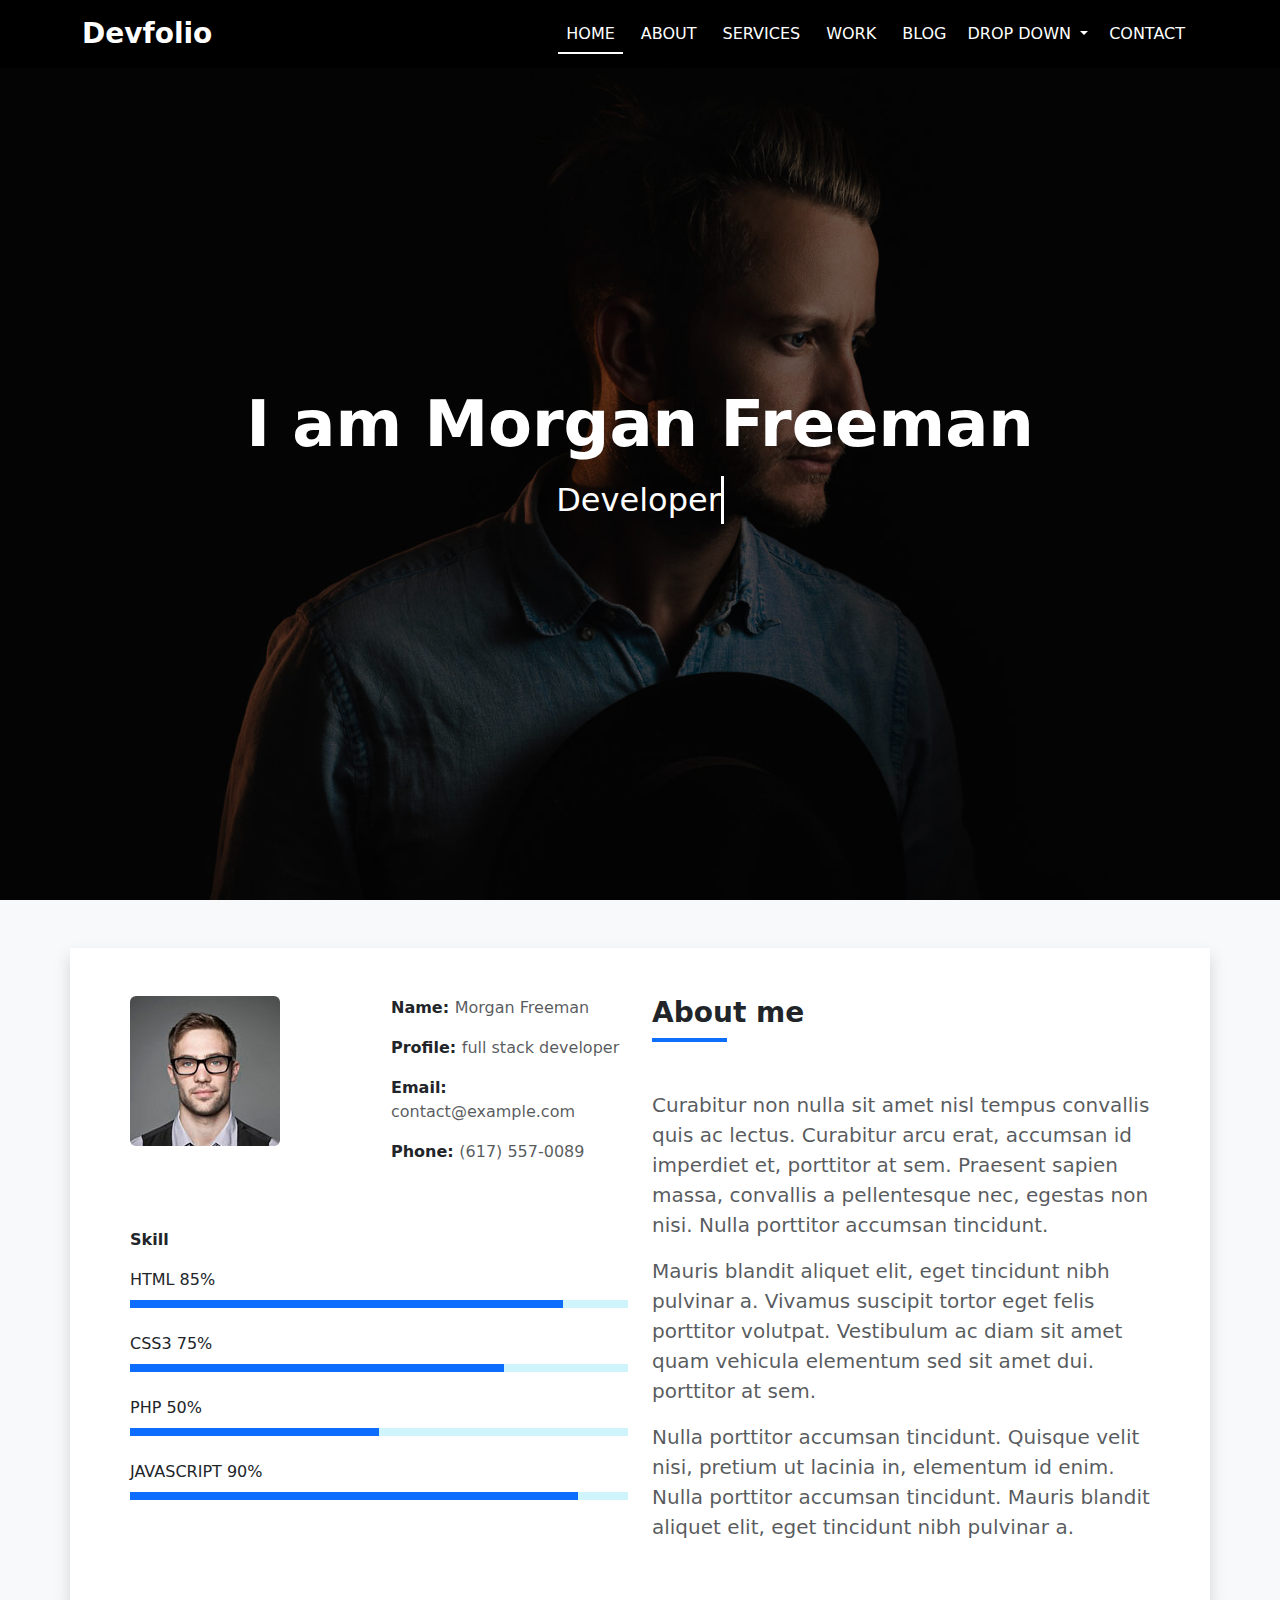
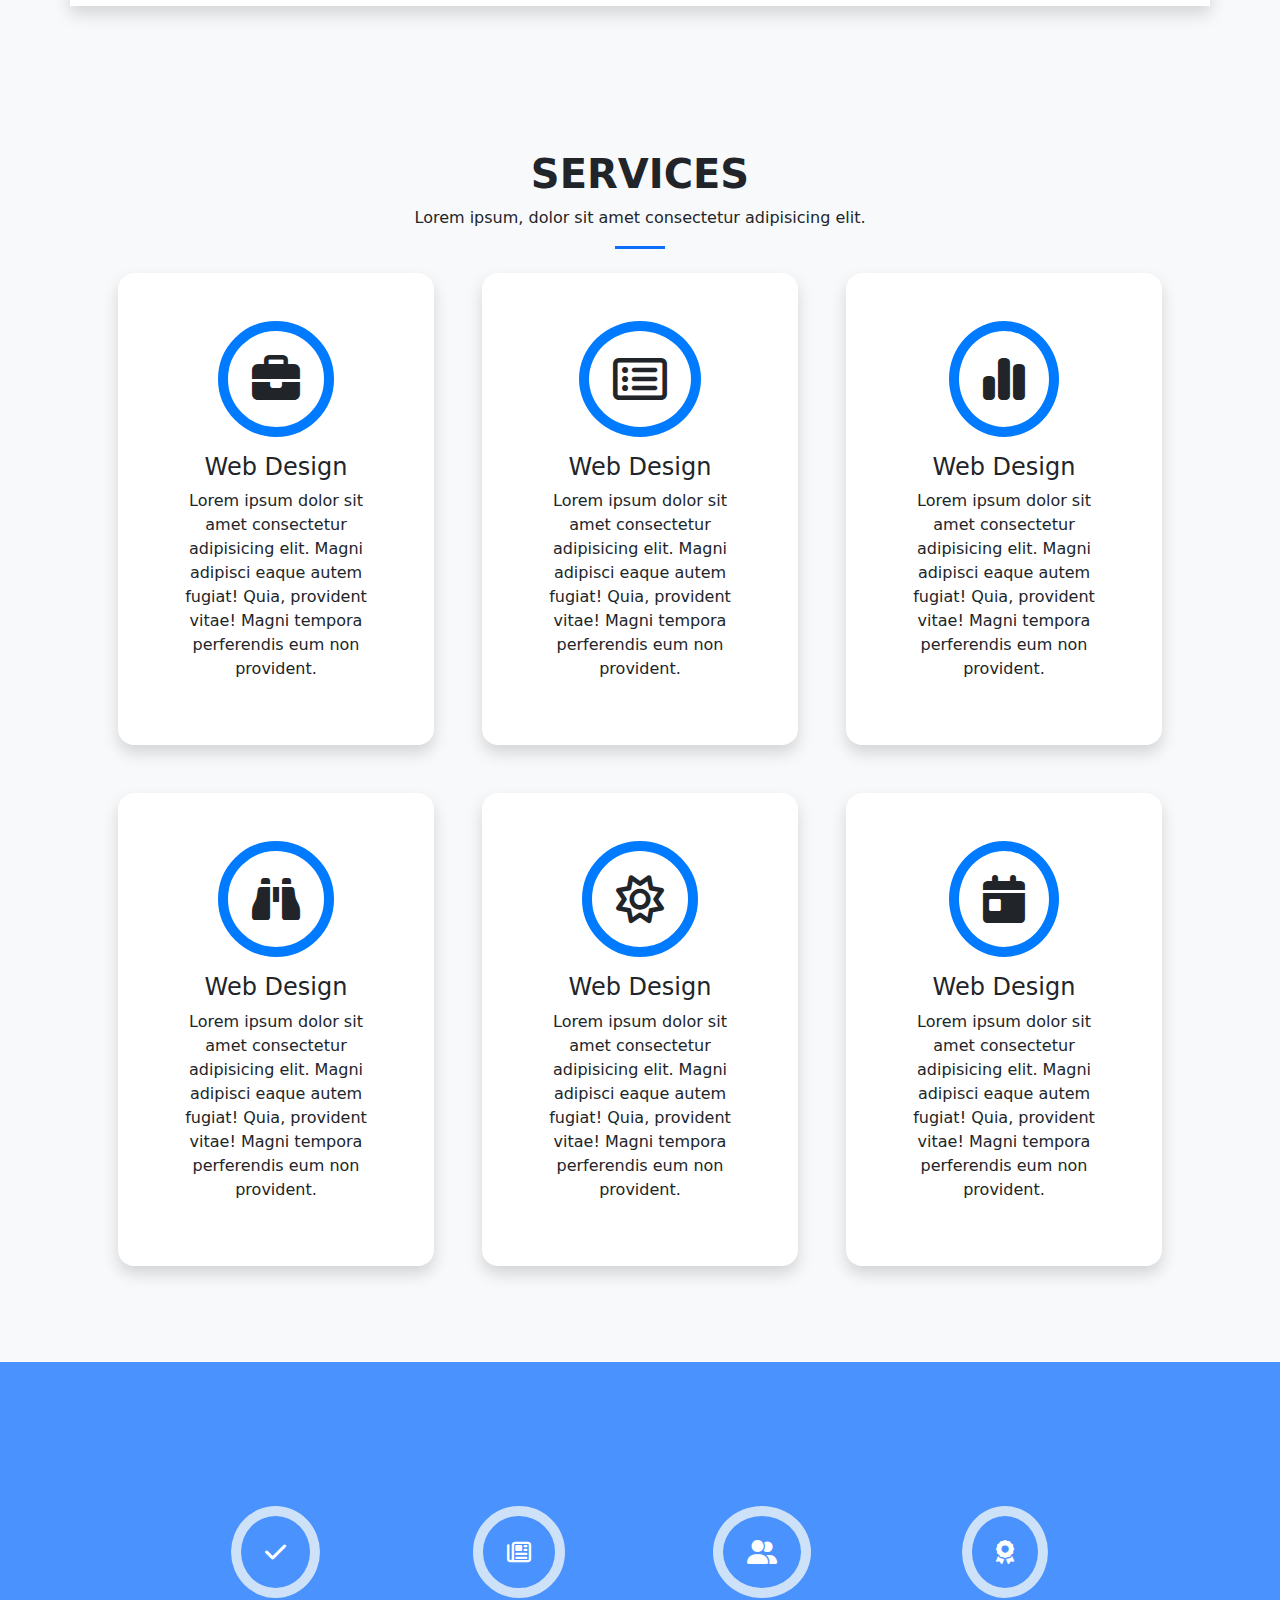
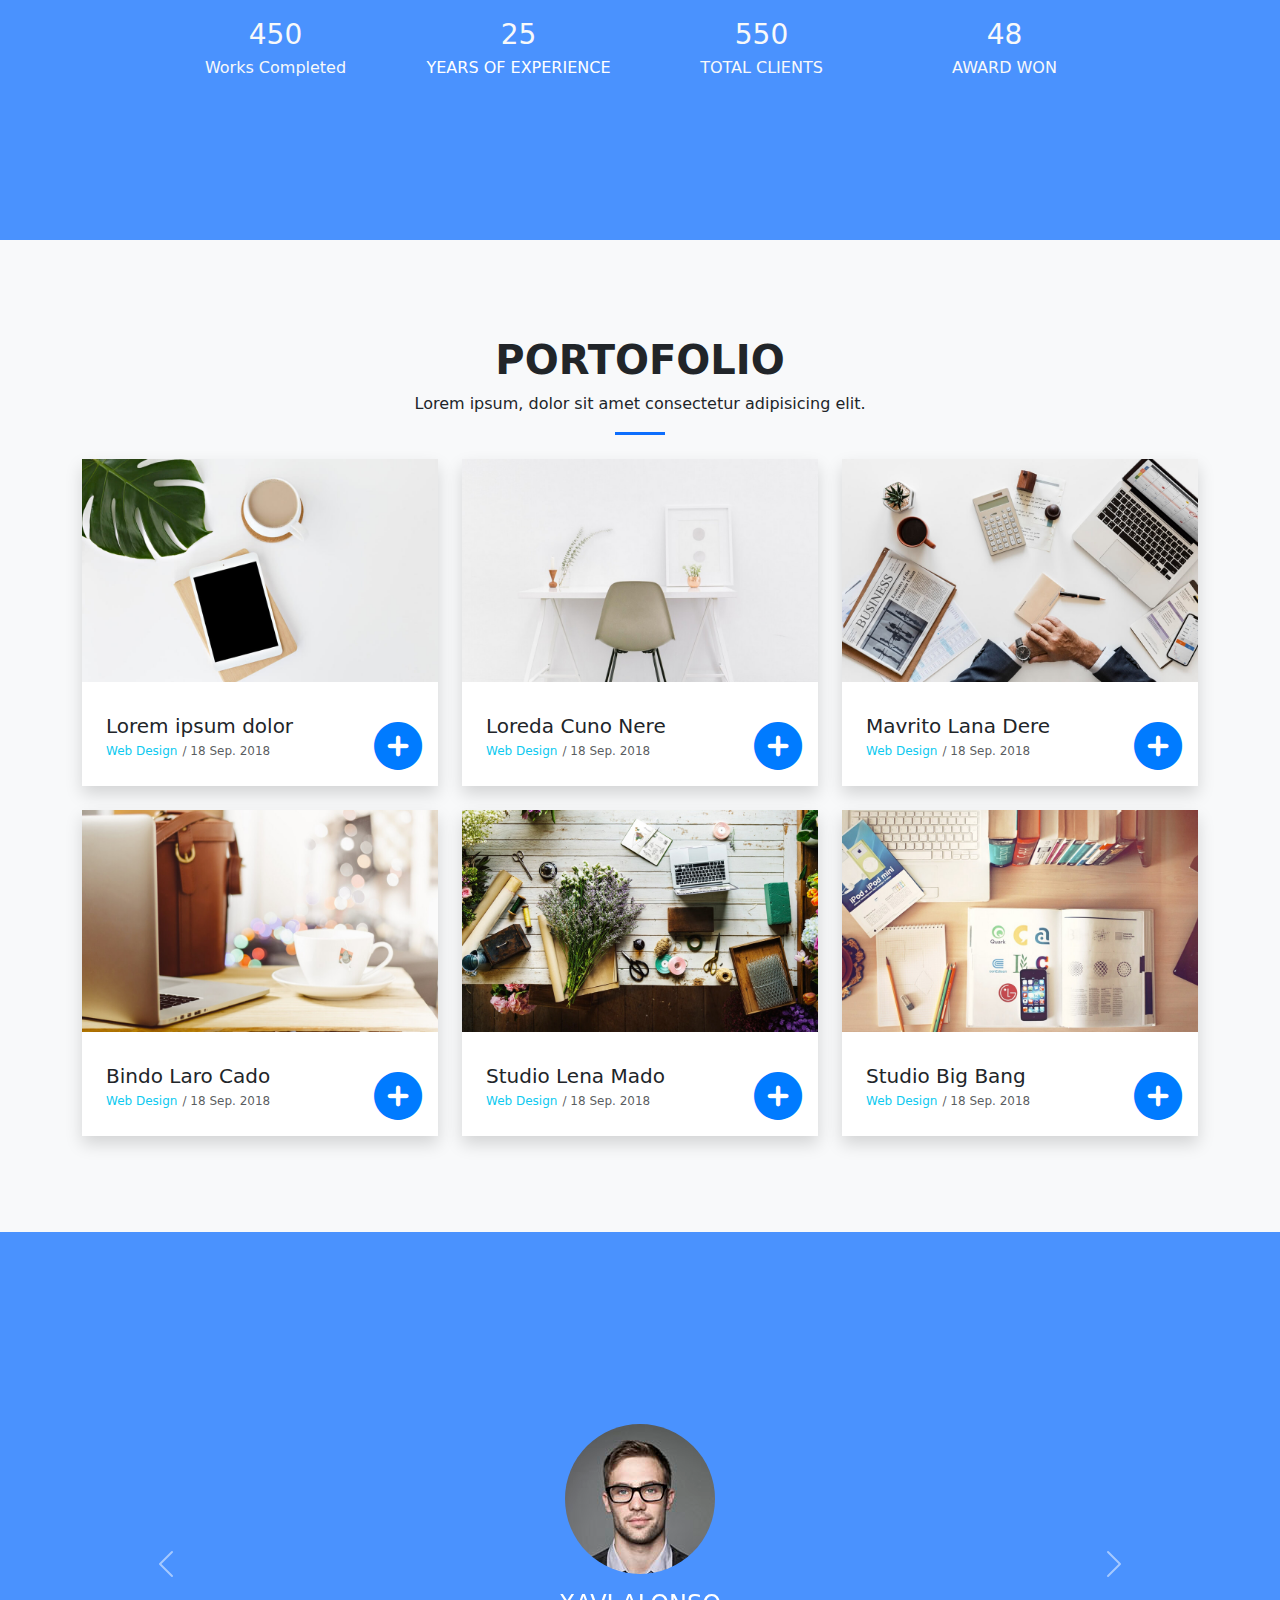
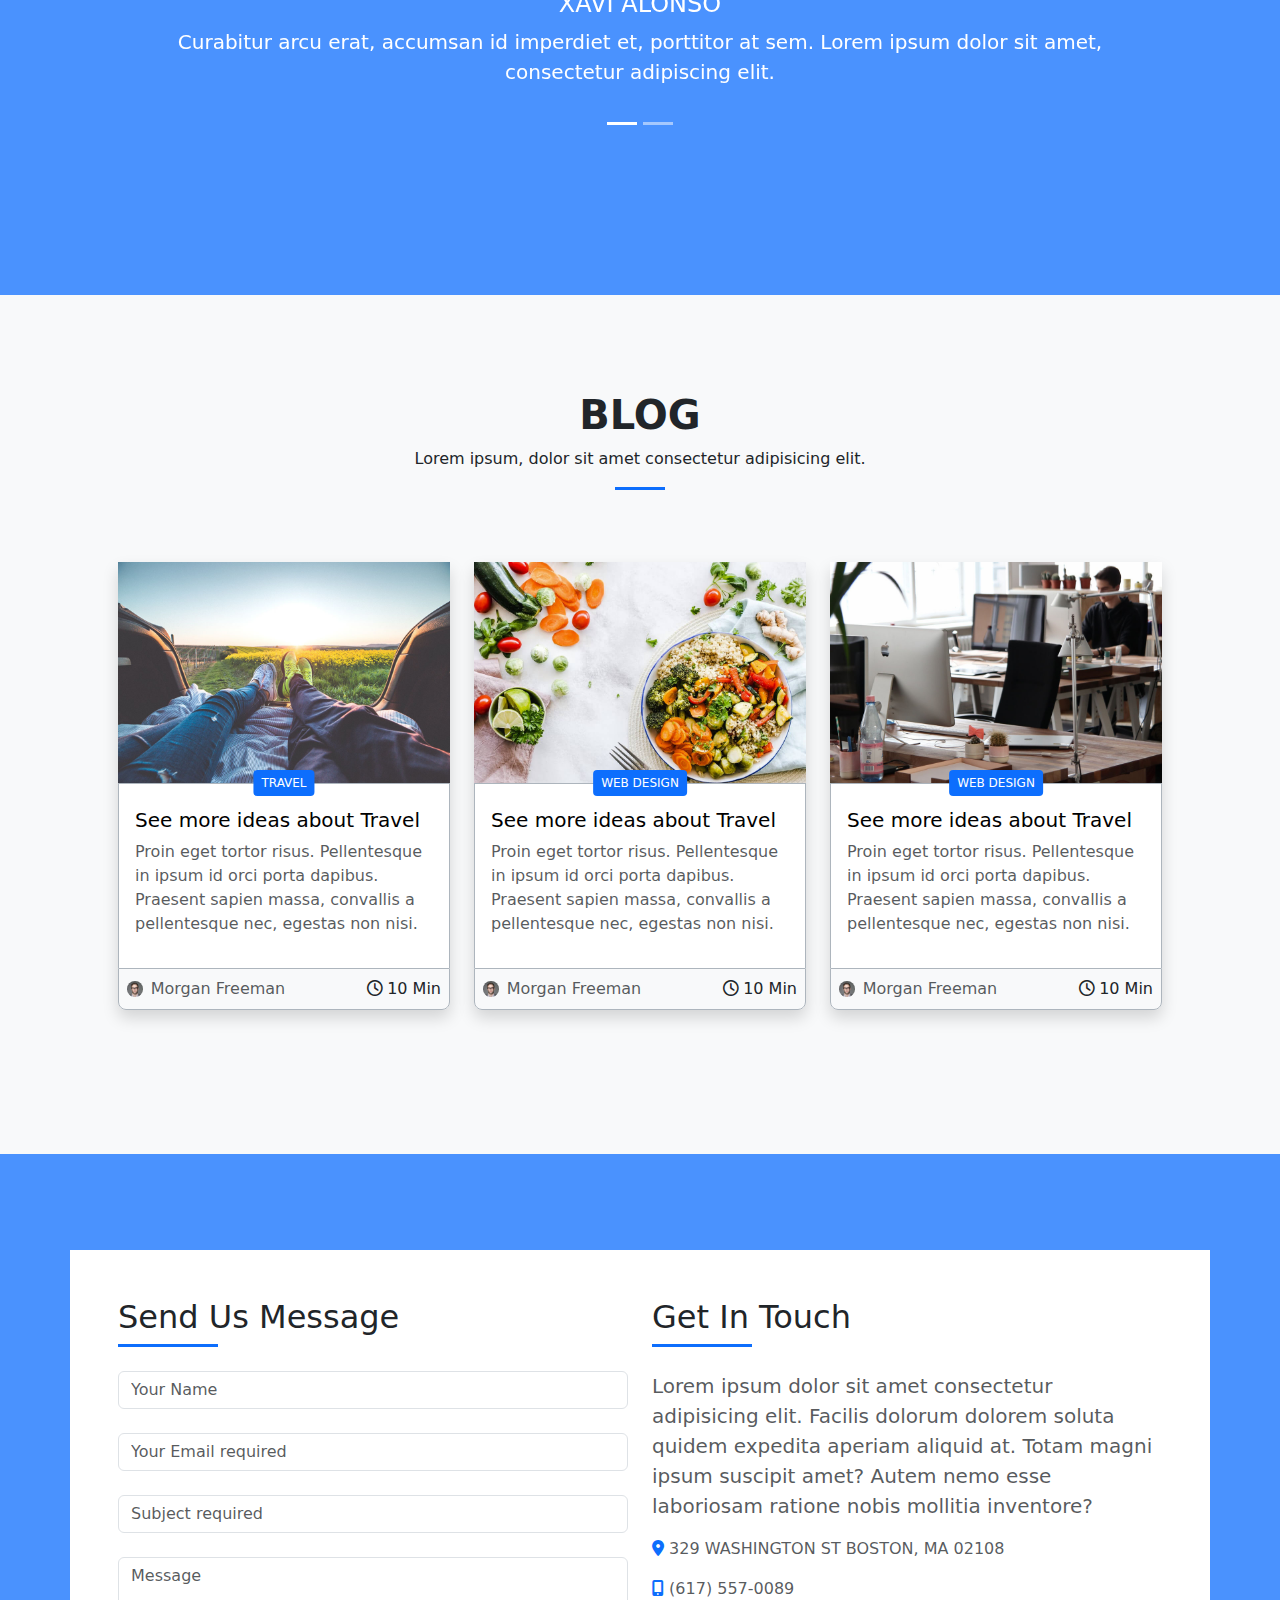
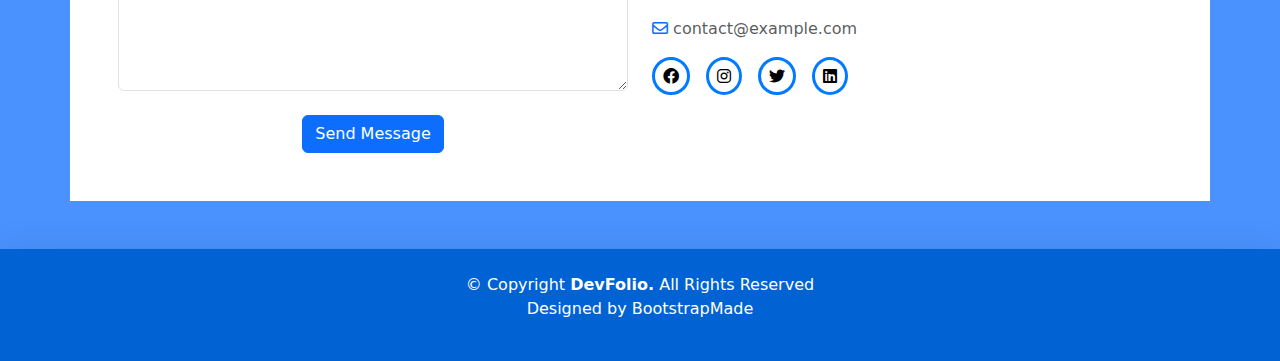
<file: Index.html>
<!DOCTYPE html>
<html lang="en">

<head>
    <meta charset="UTF-8">
    <meta name="viewport" content="width=device-width, initial-scale=1.0">
    <title>Devfolio Bootstrap Portofolio</title>
    <link rel="icon" type="image/x-icon" href="images/favicon.png">
    <link rel="stylesheet" href="css/all.min.css">
    <link rel="stylesheet" href="css/bootstrap.min.css">
    <link rel="stylesheet" href="css/portofolio.css">
    <link rel="stylesheet" href="css/blog.css">
    <link rel="stylesheet" href="css/index.css">
</head>

<body data-bs-spy="scroll" data-bs-target="#navbar">


    <!-- Navbar -->
    <nav id="navbar" class="navbar navbar-expand-lg bg-black fixed-top">
        <div class="container">

            <a class="navbar-brand text-white fs-3 fw-bold" href="Index.html">Devfolio</a>

            <button class="navbar-toggler bg-light fs-sm" type="button" data-bs-toggle="collapse"
                data-bs-target="#navbarSupportedContent" aria-controls="navbarSupportedContent" aria-expanded="false"
                aria-label="Toggle navigation">
                <span class="navbar-toggler-icon"></span>
            </button>

            <div class="collapse navbar-collapse text-white" id="navbarSupportedContent">

                <ul class="navbar-nav ms-auto mb-2 mb-lg-0">

                    <li class="nav-item ulselect">
                        <a class="nav-link underlinehover active text-white" aria-current="page" href="#home">HOME</a>
                    </li>

                    <li class="nav-item ulselect">
                        <a class="nav-link underlinehover text-white" href="#about">ABOUT</a>
                    </li>

                    <li class="nav-item ulselect">
                        <a class="nav-link underlinehover text-white" href="#services">SERVICES</a>
                    </li>

                    <li class="nav-item ulselect">
                        <a class="nav-link underlinehover text-white" href="#work">WORK</a>
                    </li>

                    <li class="nav-item ulselect">
                        <a class="nav-link underlinehover text-white" href="#blog">BLOG</a>
                    </li>

                    <li class="nav-item dropdown">
                        <a class="nav-link dropdown-toggle text-white" href="#" id="navbarDropdown" role="button"
                            data-bs-toggle="dropdown" aria-expanded="false">
                            DROP DOWN
                        </a>
                        <ul class="dropdown-menu" aria-labelledby="navbarDropdown">
                            <li><a class="dropdown-item fs-sm" href="#">Drop Down 1</a></li>
                            <li><a class="dropdown-item fs-sm" href="#">Drop Down 2</a></li>
                            <li><a class="dropdown-item fs-sm" href="#">Drop Down 3</a></li>
                            <li><a class="dropdown-item fs-sm" href="#">Drop Down 4</a></li>
                        </ul>
                    </li>

                    <li class="nav-item ulselect">
                        <a class="nav-link underlinehover text-white" href="#contact">CONTACT</a>
                    </li>

                </ul>

            </div>

        </div>
    </nav>



    <!-- Header-->
    <header id="home" class="bg-info home w-100 vh-100">
        <div class="opacity">
            <div class="container h-100">
                <div class="h-100 d-flex align-items-center flex-column gap-0 justify-content-center text-center">
                    <p class="m-0 fa-4x fw-bold text-white mb-1">I am Morgan Freeman</p>
                    <p class="m-0 fa-2x         text-white typingAnimation">Developer</p>
                </div>
            </div>
        </div>
    </header>



    <!-- About -->
    <section id="about" class="bg-light p-5 ">

        <div class="container bg-white">

            <div class="row p-5 shadow">

                <div class="col-lg-6 col-sm-12">

                    <div class="row">

                        <div class="col-md-6 ">
                            <img class="mb-md-0 mb-4 rounded-2 w-60" src="images/testimonial-2.jpg" alt="">
                        </div>

                        <div class="col-md-6 mb-0">
                            <p><span class="fw-bold ">Name: </span><span class="text-muted">Morgan Freeman</span>
                            </p>
                            <p><span class="fw-bold ">Profile: </span><span class="text-muted">full stack
                                    developer</span></p>
                            <p><span class="fw-bold ">Email: </span><span class="text-muted">contact@example.com</span>
                            </p>
                            <p><span class="fw-bold ">Phone: </span><span class="text-muted">(617) 557-0089</span>
                            </p>
                        </div>

                        <div class="Skill mt-lg-5 mt-2  mb-lg-0 mb-4">
                            <p class="fw-bolder letter-s">Skill</p>

                            <p class="mb-2">HTML 85%</p>
                            <div class="mb-4 d-flex">
                                <div class="w-85 py-1 bg-primary"></div>
                                <div class="w-15 py-1 bg-info-subtle"></div>
                            </div>

                            <p class="mb-2">CSS3 75%</p>
                            <div class="mb-4 d-flex">
                                <div class="w-75 py-1 bg-primary"></div>
                                <div class="w-25 py-1 bg-info-subtle"></div>
                            </div>

                            <p class="mb-2">PHP 50%</p>
                            <div class="mb-4 d-flex">
                                <div class="w-50 py-1 bg-primary"></div>
                                <div class="w-50 py-1 bg-info-subtle"></div>
                            </div>

                            <p class="mb-2">JAVASCRIPT 90%</p>
                            <div class="mb-4 d-flex">
                                <div class="w-90 py-1 bg-primary"></div>
                                <div class="w-10 py-1 bg-info-subtle"></div>
                            </div>

                        </div>

                    </div>

                </div>

                <div class="col-lg-6 col-sm-12">
                    <h3 class="fs-3  fw-bolder">About me</h3>
                    <div class="pt-1 mb-5 w-15 bg-primary"></div>
                    <p class="fs-5 text-muted">Curabitur non nulla sit amet nisl tempus convallis quis ac lectus.
                        Curabitur arcu erat, accumsan
                        id imperdiet et, porttitor at sem. Praesent sapien massa, convallis a pellentesque nec,
                        egestas
                        non nisi. Nulla porttitor accumsan tincidunt.</p>
                    <p class="fs-5 text-muted">Mauris blandit aliquet elit, eget tincidunt nibh pulvinar a. Vivamus
                        suscipit tortor eget felis
                        porttitor volutpat. Vestibulum ac diam sit amet quam vehicula elementum sed sit amet dui.
                        porttitor at sem.</p>
                    <p class="fs-5 text-muted">Nulla porttitor accumsan tincidunt. Quisque velit nisi, pretium ut
                        lacinia in, elementum id enim.
                        Nulla porttitor accumsan tincidunt. Mauris blandit aliquet elit, eget tincidunt nibh
                        pulvinar a.
                    </p>
                </div>

            </div>
        </div>

    </section>



    <!-- Services -->
    <section id="services">
        <div class="bg-light py-5 ">
            <div class="container p-5">

                <div class="HEAD d-flex flex-column align-items-center mb-4">
                    <h2 class="fw-bolder fs-1">SERVICES</h2>
                    <p>Lorem ipsum, dolor sit amet consectetur adipisicing elit.</p>
                    <div class="text-muted bluedash bg-primary">
                    </div>

                    <div class="row"></div>
                </div>

                <div class="row text-center g-5">

                    <div class="parent col-lg-4 col-md-6">
                        <div class=" bg-white p-5 rounded-4 d-flex flex-column align-items-center shadow">

                            <i class="fa-solid fa-briefcase fa-3x p-4 rounded-circle border-blue mb-3  "></i>

                            <h4>Web Design</h4>
                            <p>Lorem ipsum dolor sit amet consectetur adipisicing elit. Magni adipisci eaque autem
                                fugiat!
                                Quia, provident vitae! Magni tempora perferendis eum non provident.</p>
                        </div>
                    </div>

                    <div class="parent col-lg-4 col-md-6">
                        <div class=" bg-white p-5 rounded-4 d-flex flex-column align-items-center shadow">

                            <i
                                class="fa-regular fa-rectangle-list fa-3x p-4 rounded-circle border-blue w-40 mb-3  "></i>

                            <h4>Web Design</h4>
                            <p>Lorem ipsum dolor sit amet consectetur adipisicing elit. Magni adipisci eaque autem
                                fugiat!
                                Quia, provident vitae! Magni tempora perferendis eum non provident.</p>
                        </div>
                    </div>

                    <div class="parent col-lg-4 col-md-6">
                        <div class=" bg-white p-5 rounded-4 d-flex flex-column align-items-center shadow">

                            <i class="fa-solid fa-chart-simple fa-3x p-4 rounded-circle border-blue w-40 mb-3  "></i>

                            <h4>Web Design</h4>
                            <p>Lorem ipsum dolor sit amet consectetur adipisicing elit. Magni adipisci eaque autem
                                fugiat!
                                Quia, provident vitae! Magni tempora perferendis eum non provident.</p>
                        </div>
                    </div>

                    <div class="parent col-lg-4 col-md-6">
                        <div class=" bg-white p-5 rounded-4 d-flex flex-column align-items-center shadow">

                            <i class="fa-solid fa-binoculars fa-3x p-4 rounded-circle border-blue w-40 mb-3  "></i>

                            <h4>Web Design</h4>
                            <p>Lorem ipsum dolor sit amet consectetur adipisicing elit. Magni adipisci eaque autem
                                fugiat!
                                Quia, provident vitae! Magni tempora perferendis eum non provident.</p>
                        </div>
                    </div>

                    <div class="parent col-lg-4 col-md-6">
                        <div class=" bg-white p-5 rounded-4 d-flex flex-column align-items-center shadow">

                            <i class="fa-regular fa-sun fa-3x p-4 rounded-circle border-blue w-40 mb-3  "></i>

                            <h4>Web Design</h4>
                            <p>Lorem ipsum dolor sit amet consectetur adipisicing elit. Magni adipisci eaque autem
                                fugiat!
                                Quia, provident vitae! Magni tempora perferendis eum non provident.</p>
                        </div>
                    </div>

                    <div class="parent col-lg-4 col-md-6">
                        <div class=" bg-white p-5 rounded-4 d-flex flex-column align-items-center shadow">

                            <i class="fa-solid fa-calendar-day fa-3x p-4 rounded-circle border-blue w-40 mb-3  "></i>

                            <h4>Web Design</h4>
                            <p>Lorem ipsum dolor sit amet consectetur adipisicing elit. Magni adipisci eaque autem
                                fugiat!
                                Quia, provident vitae! Magni tempora perferendis eum non provident.</p>
                        </div>
                    </div>


                </div>

            </div>
        </div>
    </section>



    <!-- Counter -->
    <section class="bluebg">
        <div class="bg-primary bg-opacity-75">
            <div class="container p-5">
                <div class="morespace p-5">
                    <div class="row py-5">

                        <div class="blueitem col-lg-3 col-md-6 text-white d-flex flex-column">
                            <div class="d-flex flex-column align-items-center">
                                <i class="fa-solid fa-check fs-4 p-4 border-color rounded-circle mb-3"></i>
                                <p class="text-light m-0  fs-3">450</p>
                                <p class="text-light">Works Completed</p>
                            </div>
                        </div>

                        <div class="item col-lg-3 col-md-6 text-white d-flex flex-column">
                            <div class="d-flex flex-column align-items-center">
                                <i class="fa-regular fa-newspaper fs-4 p-4 border-color  rounded-circle mb-3"></i>
                                <p class="text-light m-0  fs-3">25</p>
                                <p class="text-ligh ">YEARS OF EXPERIENCE</p>
                            </div>
                        </div>

                        <div class="item col-lg-3 col-md-6 text-white d-flex flex-column">
                            <div class="d-flex flex-column align-items-center">
                                <i class="fa-solid fa-user-group fs-4 p-4 border-color rounded-circle mb-3"></i>
                                <p class="text-light m-0  fs-3">550</p>
                                <p class="text-light">TOTAL CLIENTS</p>
                            </div>
                        </div>

                        <div class="item col-lg-3 col-md-6 text-white d-flex flex-column">
                            <div class="d-flex flex-column align-items-center">
                                <i class="fa-solid fa-award fs-4 p-4 border-color rounded-circle mb-3"></i>
                                <p class="text-light m-0  fs-3">48</p>
                                <p class="text-light">AWARD WON</p>
                            </div>
                        </div>

                    </div>
                </div>
            </div>
        </div>
    </section>



    <!-- Work -->
    <section id="work">
        <div class="bg-light p-5">
            <div class="container py-5">

                <div class="HEAD d-flex flex-column align-items-center mb-4">
                    <h2 class="fw-bolder fs-1">PORTOFOLIO</h2>
                    <p>Lorem ipsum, dolor sit amet consectetur adipisicing elit.</p>
                    <div class="text-muted bluedash bg-primary">
                    </div>

                    <div class="row"></div>
                </div>

                <div class="row g-4">

                    <div class="col-lg-4 col-md-6" data-bs-toggle="modal" data-bs-target="#1">

                        <div class="portofolioItem bg-white shadow ">

                            <div class="portofolioImg  pb-2">
                                <a href="#1"> <img src="images/work-1.jpg" class="w-100" alt=""></a>
                            </div>

                            <div class="INNER position-relative p-4 ">
                                <h5 class="m-0">Lorem ipsum dolor</h5>
                                <span class="ts-sm text-info">Web Design</span>
                                <span class="ts-sm text-muted "> / 18 Sep. 2018</span>
                                <a href="portofolioDetails.html"><i
                                        class="fa-solid fa-circle-plus fa-3x position-absolute around"></i></a>
                            </div>

                        </div>

                    </div>

                    <div class="col-lg-4 col-md-6" data-bs-toggle="modal" data-bs-target="#2">

                        <div class="portofolioItem bg-white shadow ">

                            <div class="portofolioImg pb-2">
                                <a href="#2"> <img src="images/work-2.jpg" class="w-100" alt=""></a>
                            </div>

                            <div class="INNER position-relative p-4 ">
                                <h5 class="m-0">Loreda Cuno Nere</h5>
                                <span class="ts-sm text-info">Web Design</span>
                                <span class="ts-sm text-muted "> / 18 Sep. 2018</span>
                                <a href="portofolioDetails.html"><i
                                        class="fa-solid fa-circle-plus fa-3x position-absolute around"></i></a>
                            </div>

                        </div>

                    </div>

                    <div class="col-lg-4 col-md-6" data-bs-toggle="modal" data-bs-target="#3">

                        <div class="portofolioItem bg-white shadow ">

                            <div class="portofolioImg pb-2">
                                <a href="#3"><img src="images/work-3.jpg" class="w-100" alt=""></a>
                            </div>

                            <div class="INNER position-relative p-4 ">
                                <h5 class="m-0">Mavrito Lana Dere</h5>
                                <span class="ts-sm text-info">Web Design</span>
                                <span class="ts-sm text-muted "> / 18 Sep. 2018</span>
                                <a href="portofolioDetails.html"><i
                                        class="fa-solid fa-circle-plus fa-3x position-absolute around"></i></a>
                            </div>

                        </div>

                    </div>

                    <div class="col-lg-4 col-md-6" data-bs-toggle="modal" data-bs-target="#4">

                        <div class="portofolioItem bg-white shadow ">

                            <div class="portofolioImg pb-2">
                                <a href="#4"><img src="images/work-4.jpg" class="w-100" alt=""></a>
                            </div>

                            <div class="INNER position-relative p-4 ">
                                <h5 class="m-0">Bindo Laro Cado</h5>
                                <span class="ts-sm text-info">Web Design</span>
                                <span class="ts-sm text-muted "> / 18 Sep. 2018</span>
                                <a href="portofolioDetails.html"><i
                                        class="fa-solid fa-circle-plus fa-3x position-absolute around"></i></a>
                            </div>

                        </div>

                    </div>

                    <div class="col-lg-4 col-md-6" data-bs-toggle="modal" data-bs-target="#5">

                        <div class="portofolioItem bg-white shadow ">

                            <div class="portofolioImg pb-2">
                                <a href="#5"><img src="images/work-5.jpg" class="w-100" alt=""></a>
                            </div>

                            <div class="INNER position-relative p-4 ">
                                <h5 class="m-0">Studio Lena Mado</h5>
                                <span class="ts-sm text-info">Web Design</span>
                                <span class="ts-sm text-muted "> / 18 Sep. 2018</span>
                                <a href="portofolioDetails.html"><i
                                        class="fa-solid fa-circle-plus fa-3x position-absolute around"></i></a>
                            </div>

                        </div>

                    </div>

                    <div class="col-lg-4 col-md-6" data-bs-toggle="modal" data-bs-target="#6">

                        <div class="portofolioItem bg-white shadow ">

                            <div class="portofolioImg pb-2">
                                <a href="#6"><img src="images/work-6.jpg" class="w-100" alt=""></a>
                            </div>

                            <div class="INNER position-relative p-4 ">
                                <h5 class="m-0">Studio Big Bang</h5>
                                <span class="ts-sm text-info">Web Design</span>
                                <span class="ts-sm text-muted "> / 18 Sep. 2018</span>
                                <a href="portofolioDetails.html"><i
                                        class="fa-solid fa-circle-plus fa-3x position-absolute around"></i></a>
                            </div>

                        </div>

                    </div>

                </div>
            </div>
        </div>
    </section>


    <!-- slider  -->
    <section class="slider bluebg2">

        <div class="bg-primary bg-opacity-75">
            <div class="container py-5">

                <div class="morespace py-5">
                    <div class="morespace py-5">
                        <div id="carouselExampleIndicators" class="carousel slide text-white p-5">

                            <div class="carousel-indicators">
                                <button type="button" data-bs-target="#carouselExampleIndicators" data-bs-slide-to="0"
                                    class="active" aria-current="true" aria-label="Slide 1"></button>
                                <button type="button" data-bs-target="#carouselExampleIndicators" data-bs-slide-to="1"
                                    aria-label="Slide 2"></button>
                            </div>

                            <div class="carousel-inner text-center">

                                <div class="carousel-item active">
                                    <img src="images/testimonial-2.jpg" class="rounded-circle mb-3" alt="...">
                                    <h4>XAVI ALONSO</h4>
                                    <p class="fs-5 fw-light">Curabitur arcu erat, accumsan id imperdiet et,
                                        porttitor at
                                        sem.
                                        Lorem ipsum
                                        dolor sit
                                        amet,
                                        consectetur adipiscing elit.
                                    </p>
                                </div>

                                <div class="carousel-item">
                                    <img src="images/testimonial-4.jpg" class="rounded-circle mb-3" alt="...">
                                    <h4>XAVI</h4>
                                    <p class="fs-5 fw-light">Curabitur arcu erat, accumsan id imperdiet et,
                                        porttitor at
                                        sem.
                                        Lorem ipsum dolor sit
                                        amet,
                                        consectetur adipiscing elit.
                                    </p>
                                </div>

                            </div>

                            <button class="carousel-control-prev" type="button"
                                data-bs-target="#carouselExampleIndicators" data-bs-slide="prev">
                                <span class="carousel-control-prev-icon" aria-hidden="true"></span>
                                <span class="visually-hidden">Previous</span>
                            </button>

                            <button class="carousel-control-next" type="button"
                                data-bs-target="#carouselExampleIndicators" data-bs-slide="next">
                                <span class="carousel-control-next-icon" aria-hidden="true"></span>
                                <span class="visually-hidden">Next</span>
                            </button>

                        </div>
                    </div>
                </div>
            </div>
        </div>

    </section>



    <!-- Blog -->
    <section id="blog" class="bg-light p-5">

        <div class="container p-5">

            <div class="HEAD d-flex flex-column align-items-center mb-4">
                <h2 class="fw-bolder fs-1">BLOG</h2>
                <p>Lorem ipsum, dolor sit amet consectetur adipisicing elit.</p>
                <div class="text-muted bluedash bg-primary">
                </div>
            </div>


            <div class="row">

                <div class="col-lg-4 col-md-6  py-5">

                    <div class="post bg-white rounded-bottom-3 border-dark-subtle border-1 shadow ">

                        <div class="imgContainer position-relative ">
                            <a href="blog.html"> <img class="w-100" src="images/post-1.jpg" alt=""></a>

                            <div
                                class="smallBox bg-primary position-absolute top-100 start-50 translate-middle rounded-1 py-1 px-2 text-white ts-sm ">
                                <p class="m-auto">TRAVEL</p>
                            </div>

                        </div>

                        <div class="p-3 border border-dark-subtle border-1 border-bottom-0 pt-4">
                            <h5><a class="anchor text-decoration-none fs-5" href="blog.html">See more ideas about
                                    Travel</a>
                            </h5>
                            <p class="text-muted">Proin eget tortor risus. Pellentesque in ipsum id orci porta
                                dapibus.
                                Praesent
                                sapien massa,
                                convallis a pellentesque nec, egestas non nisi.</p>
                        </div>

                        <div
                            class=" d-flex p-2 align-items-baseline border border-dark-subtle border-1 rounded-bottom-3 bg-light">
                            <img class="rounded-circle w-5 me-2 align-self-center " src="images/testimonial-2.jpg"
                                alt="">
                            <h6 class="m-0 me-auto"><a class="text-muted link-info text-decoration-none text-black"
                                    href="">Morgan
                                    Freeman</a>
                            </h6>
                            <i class="fa-regular fa-clock align-baseline pe-1"></i> <span class="m-0">10 Min</span>
                        </div>

                    </div>

                </div>

                <div class="col-lg-4 col-md-6  py-5">

                    <div class="post bg-white rounded-bottom-3 border-dark-subtle border-1 shadow ">
                        <div class="imgContainer position-relative ">
                            <a href="blog.html"> <img class="w-100" src="images/post-2.jpg" alt=""></a>

                            <div
                                class="smallBox bg-primary position-absolute top-100 translate-middle start-50 rounded-1 py-1 px-2 text-white ts-sm">
                                <p class="m-0">WEB DESIGN
                                </p>
                            </div>
                        </div>

                        <div class="p-3 border border-dark-subtle border-1 border-bottom-0 pt-4">
                            <h5><a class="anchor text-decoration-none fs-5" href="blog.html">See more ideas about
                                    Travel</a>
                            </h5>
                            <p class="text-muted">Proin eget tortor risus. Pellentesque in ipsum id orci porta
                                dapibus.
                                Praesent
                                sapien massa,
                                convallis a pellentesque nec, egestas non nisi.</p>
                        </div>

                        <div
                            class=" d-flex p-2 align-items-baseline border border-dark-subtle border-1 rounded-bottom-3 bg-light">
                            <img class="rounded-circle w-5 me-2 align-self-center " src="images/testimonial-2.jpg"
                                alt="">
                            <h6 class="m-0 me-auto"><a class="text-muted link-info text-decoration-none text-black"
                                    href="">Morgan
                                    Freeman</a>
                            </h6>
                            <i class="fa-regular fa-clock align-baseline pe-1"></i> <span class="m-0">10 Min</span>
                        </div>

                    </div>

                </div>

                <div class="col-lg-4 col-md-6  py-5">

                    <div class="post bg-white rounded-bottom-3 border-dark-subtle border-1 shadow ">
                        <div class="imgContainer position-relative ">
                            <a href="blog.html"> <img class="w-100" src="images/post-3.jpg" alt=""></a>

                            <div
                                class="smallBox bg-primary position-absolute top-100 translate-middle start-50 rounded-1 py-1 px-2  text-white ts-sm ">
                                <p class="m-0">WEB DESIGN</p>
                            </div>
                        </div>

                        <div class="p-3 border border-dark-subtle border-1 border-bottom-0 pt-4">
                            <h5><a class="anchor text-decoration-none fs-5" href="blog.html">See more ideas about
                                    Travel</a>
                            </h5>
                            <p class="text-muted">Proin eget tortor risus. Pellentesque in ipsum id orci porta
                                dapibus.
                                Praesent
                                sapien massa,
                                convallis a pellentesque nec, egestas non nisi.</p>
                        </div>

                        <div
                            class=" d-flex p-2 align-items-baseline border border-dark-subtle border-1 rounded-bottom-3 bg-light">
                            <img class="rounded-circle w-5 me-2 align-self-center " src="images/testimonial-2.jpg"
                                alt="">
                            <h6 class="m-0 me-auto"><a class="text-muted link-info text-decoration-none text-black"
                                    href="">Morgan
                                    Freeman</a>
                            </h6>
                            <i class="fa-regular fa-clock align-baseline pe-1"></i> <span class="m-0">10 Min</span>
                        </div>

                    </div>

                </div>



            </div>

        </div>

    </section>



    <!-- Contact -->
    <section id="contact" class="contact bluebg2">

        <div class="bg-primary bg-opacity-75 py-5 ">

            <div class="morespace pt-5">

                <div class="container bg-white p-5">

                    <div class="row">

                        <div class="left col-md-6 m-md-0 mb-5">

                            <h2 class="text-capitalize">send us message</h2>
                            <div class="text-muted biggerbluedash bg-primary mb-4">
                            </div>

                            <form id="im" action="" class="d-flex flex-column align-items-center gap-4">
                                <input class="form-control" type="text" placeholder="Your Name" required>
                                <input class="form-control" type="email" placeholder="Your Email required">
                                <input class="form-control" type="text" placeholder="Subject required">
                                <textarea class="form-control" placeholder="Message" cols="30" rows="5"></textarea>
                                <button class="btn btn-primary ">Send Message</button>
                            </form>

                        </div>

                        <div class="right col-md-6">

                            <h2 class="text-capitalize">get in touch</h2>

                            <div class="text-muted biggerbluedash bg-primary mb-4">
                            </div>

                            <p class="text-muted fs-5 fw-light mb-3">Lorem ipsum dolor sit amet consectetur
                                adipisicing
                                elit.
                                Facilis dolorum dolorem soluta
                                quidem expedita aperiam aliquid at. Totam magni ipsum suscipit amet? Autem nemo esse
                                laboriosam ratione nobis mollitia inventore?</p>

                            <div class="text-muted mb-3"><i class="fa-solid fa-location-dot text-primary"></i>
                                <span>329 WASHINGTON ST BOSTON, MA 02108</span>
                            </div>

                            <div class="text-muted mb-3"><i class="fa-solid fa-mobile-screen-button text-primary"></i>
                                <span> (617) 557-0089</span>
                            </div>

                            <div class="text-muted mb-3"><i class="fa-regular fa-envelope text-primary"></i>
                                <span>contact@example.com</span>
                            </div>

                            <div class="icons d-flex gap-3">

                                <div class="icon">
                                    <a href=""><i
                                            class="fa-brands fa-facebook p-2 rounded-circle border-blue border-3"></i></a>
                                </div>
                                <div class="icon">
                                    <a href=""><i
                                            class="fa-brands fa-instagram p-2 rounded-circle border-blue border-3"></i></a>
                                </div>
                                <div class="icon">
                                    <a href=""><i
                                            class="fa-brands fa-twitter p-2 rounded-circle border-blue border-3"></i></a>
                                </div>
                                <div class="icon">
                                    <a href=""><i
                                            class="fa-brands fa-linkedin p-2 rounded-circle border-blue border-3"></i></a>
                                </div>

                            </div>

                        </div>

                    </div>

                </div>

            </div>

        </div>

    </section>



    <!-- Footer -->
    <footer class="footer shadow-lg text-white d-flex justify-content-center align-items-center flex-column py-4">
        <p class="m-0">© Copyright <span class="fw-bolder"> DevFolio.</span> All Rights
            Reserved</p>
        <p>Designed by <a href="" class="text-decoration-none text-white">BootstrapMade</a></p>
    </footer>



    <!-- Modal 1 -->
    <div class="modal fade" id="1" tabindex="-1" aria-labelledby="exampleModalLabel" aria-hidden="true">
        <div class="modal-dialog modal-dialog-centered modal-lg">
            <div class="modal-content">
                <div class="modal-body">
                    <img class="w-100" src="images/work-1.jpg" alt="">
                </div>
            </div>
        </div>
    </div>



    <!-- Modal 2 -->
    <div class="modal fade" id="2" tabindex="-1" aria-labelledby="exampleModalLabel" aria-hidden="true">
        <div class="modal-dialog modal-dialog-centered modal-lg">
            <div class="modal-content">
                <div class="modal-body">
                    <img class="w-100" src="images/work-2.jpg" alt="">
                </div>
            </div>
        </div>
    </div>



    <!-- Modal 3 -->
    <div class="modal fade" id="3" tabindex="-1" aria-labelledby="exampleModalLabel" aria-hidden="true">
        <div class="modal-dialog modal-dialog-centered modal-lg">
            <div class="modal-content">
                <div class="modal-body">
                    <img class="w-100" src="images/work-3.jpg" alt="">
                </div>
            </div>
        </div>
    </div>



    <!-- Modal 4 -->
    <div class="modal fade" id="4" tabindex="-1" aria-labelledby="exampleModalLabel" aria-hidden="true">
        <div class="modal-dialog modal-dialog-centered modal-lg">
            <div class="modal-content">
                <div class="modal-body">
                    <img class="w-100" src="images/work-4.jpg" alt="">
                </div>
            </div>
        </div>
    </div>



    <!-- Modal 5 -->
    <div class="modal fade" id="5" tabindex="-1" aria-labelledby="exampleModalLabel" aria-hidden="true">
        <div class="modal-dialog modal-dialog-centered modal-lg">
            <div class="modal-content">
                <div class="modal-body">
                    <img class="w-100" src="images/work-5.jpg" alt="">
                </div>
            </div>
        </div>
    </div>



    <!-- Modal 6 -->
    <div class="modal fade" id="6" tabindex="-1" aria-labelledby="exampleModalLabel" aria-hidden="true">
        <div class="modal-dialog modal-dialog-centered modal-lg">
            <div class="modal-content">
                <div class="modal-body">
                    <img class="w-100" src="images/work-6.jpg" alt="">
                </div>
            </div>
        </div>
    </div>



    <script src="js/bootstrap.bundle.min.js"></script>
</body>

</html>
</file>
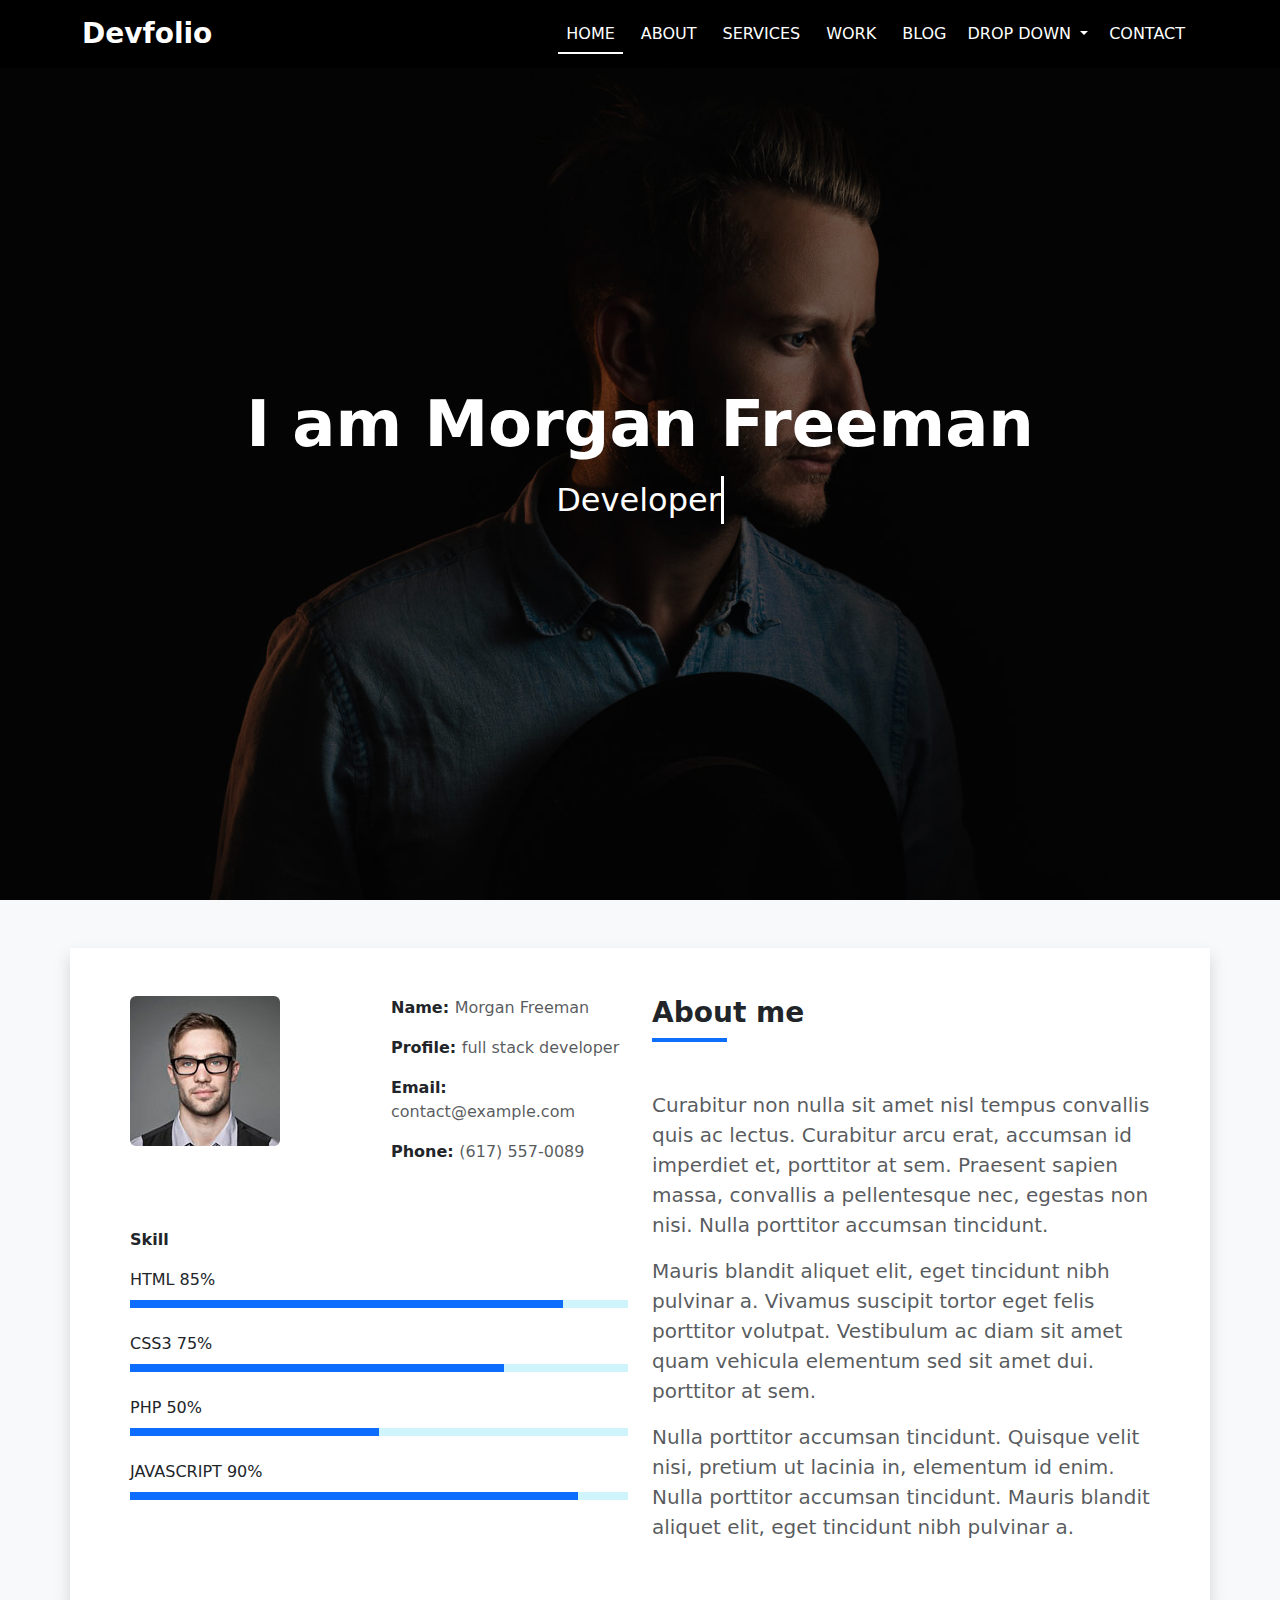
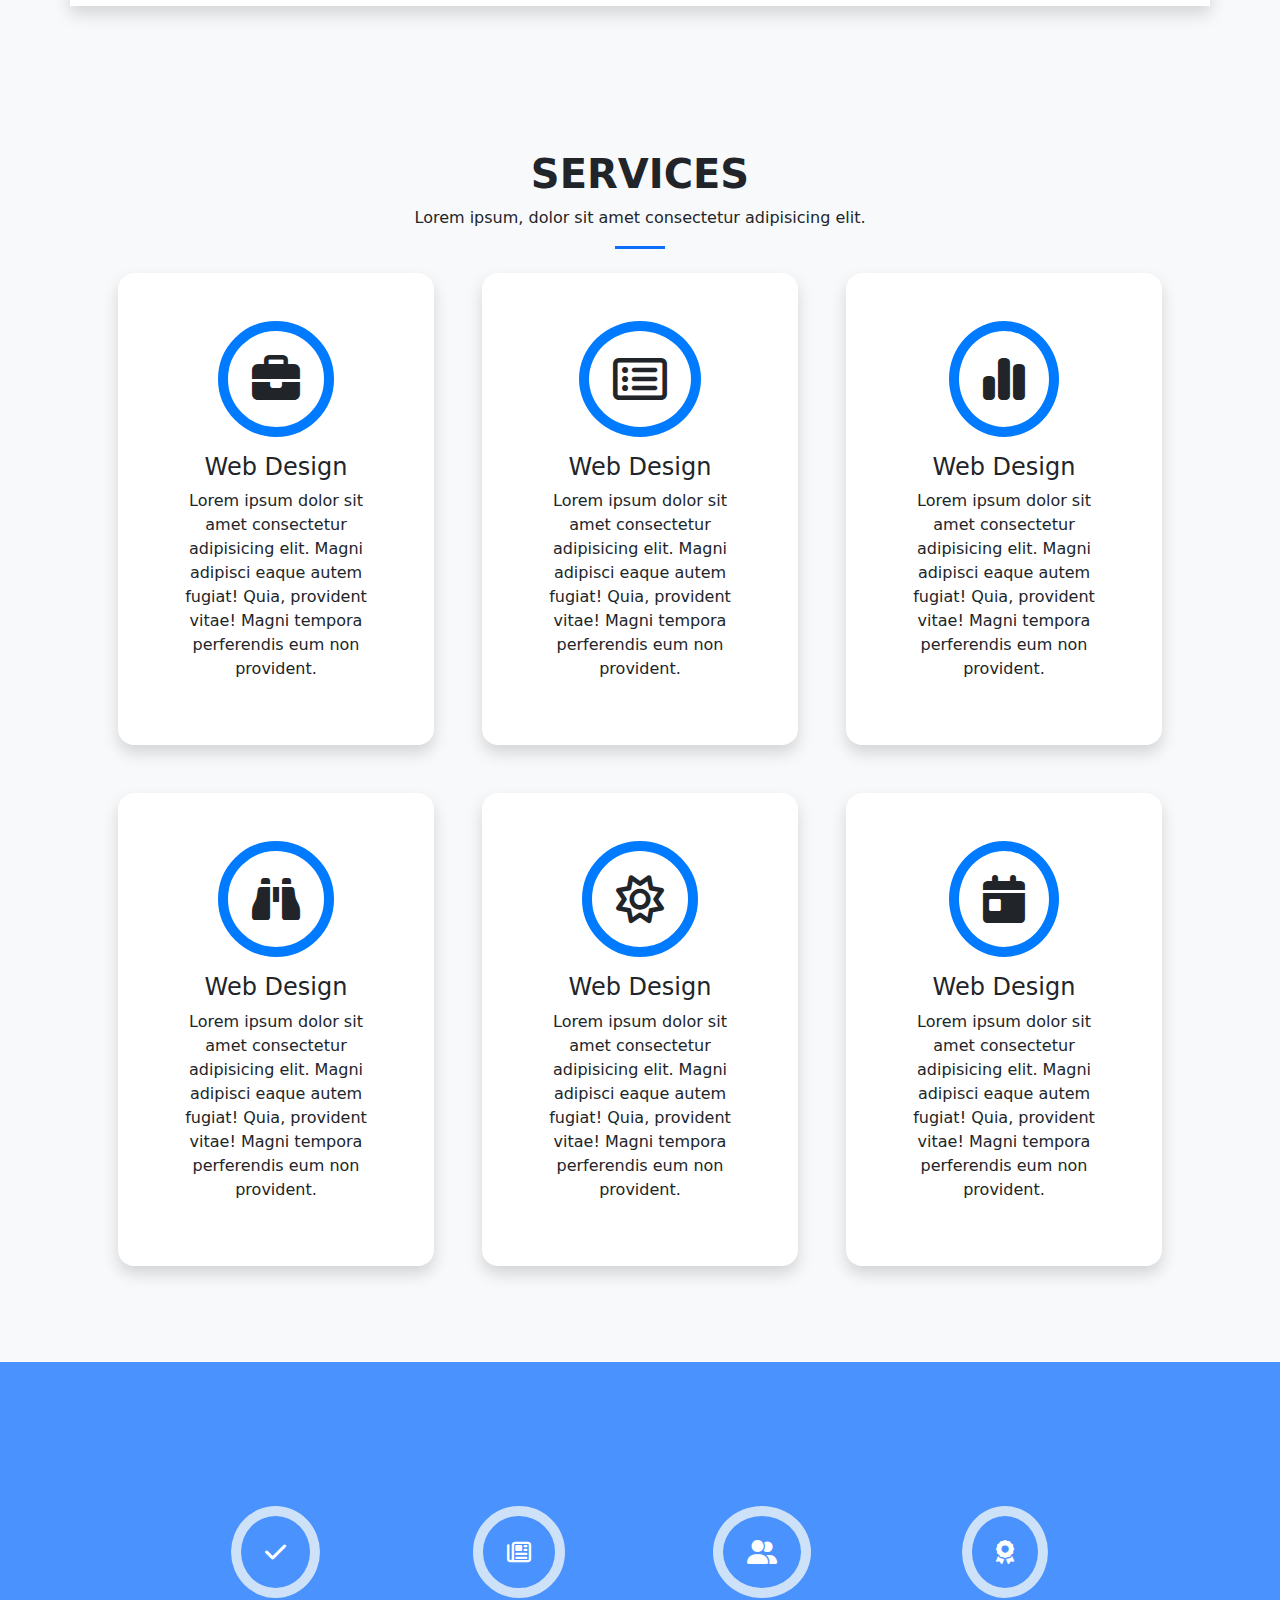
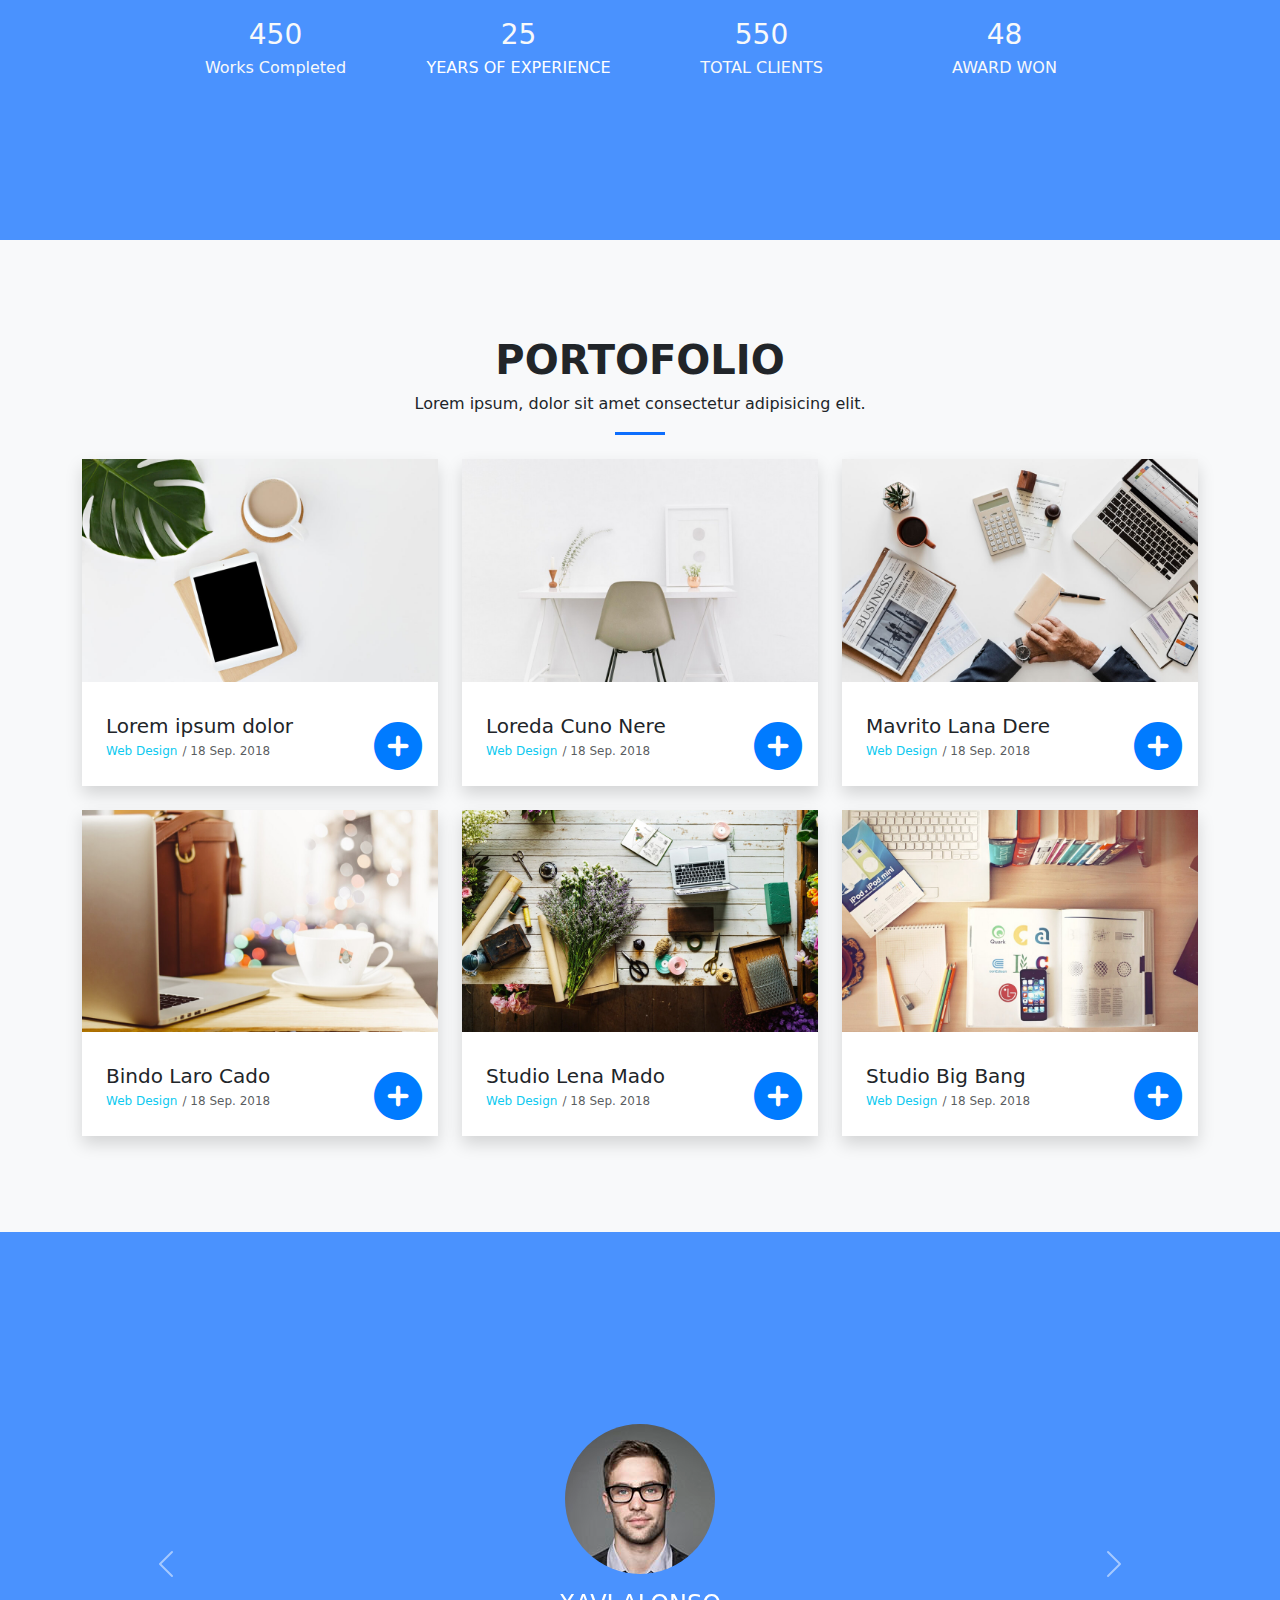
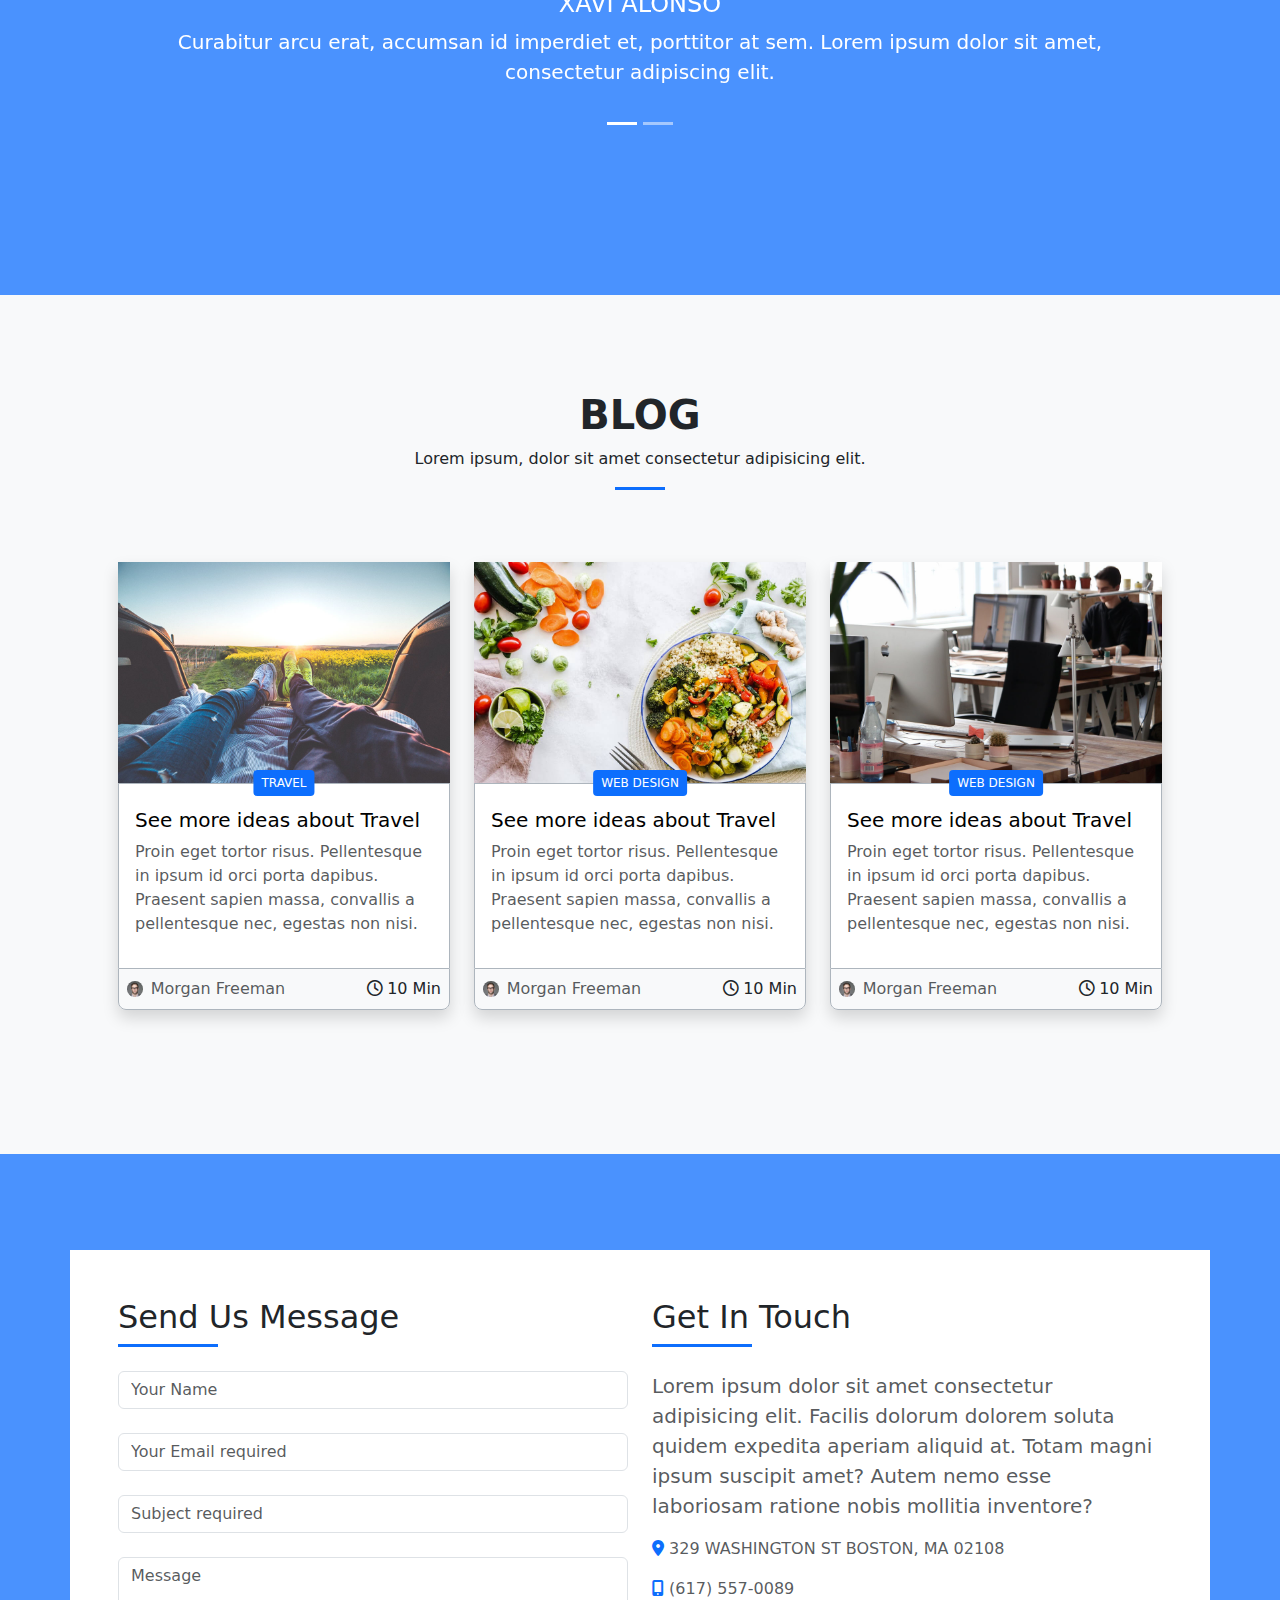
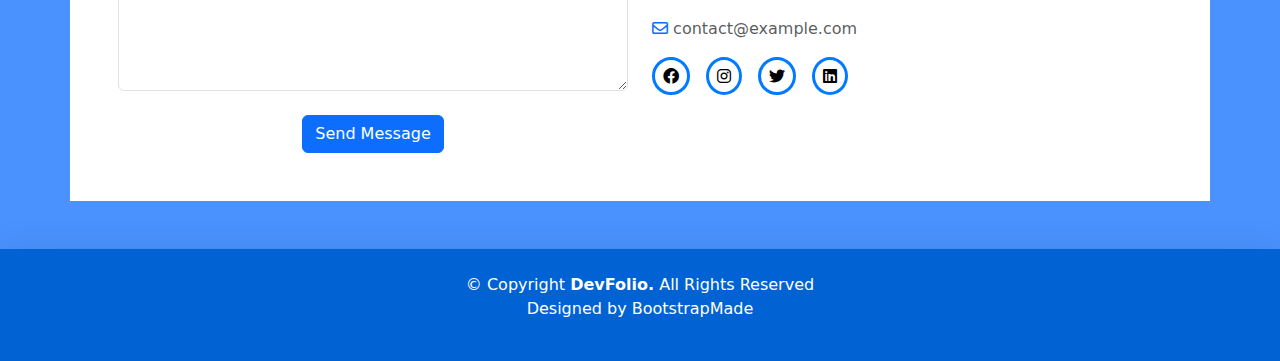
<file: index.html>
<!DOCTYPE html>
<html lang="en">

<head>
    <meta charset="UTF-8">
    <meta name="viewport" content="width=device-width, initial-scale=1.0">
    <title>Devfolio Bootstrap Portfolio</title>
    <link rel="icon" type="image/x-icon" href="images/favicon.png">
    <link rel="stylesheet" href="css/all.min.css">
    <link rel="stylesheet" href="css/bootstrap.min.css">
    <link rel="stylesheet" href="css/portofolio.css">
    <link rel="stylesheet" href="css/blog.css">
    <link rel="stylesheet" href="css/index.css">
</head>

<body data-bs-spy="scroll" data-bs-target="#navbar">


    <!-- Navbar -->
    <nav id="navbar" class="navbar navbar-expand-lg bg-black fixed-top">
        <div class="container">

            <a class="navbar-brand text-white fs-3 fw-bold" href="Index.html">Devfolio</a>

            <button class="navbar-toggler bg-light fs-sm" type="button" data-bs-toggle="collapse"
                data-bs-target="#navbarSupportedContent" aria-controls="navbarSupportedContent" aria-expanded="false"
                aria-label="Toggle navigation">
                <span class="navbar-toggler-icon"></span>
            </button>

            <div class="collapse navbar-collapse text-white" id="navbarSupportedContent">

                <ul class="navbar-nav ms-auto mb-2 mb-lg-0">

                    <li class="nav-item ulselect">
                        <a class="nav-link underlinehover active text-white" aria-current="page" href="#home">HOME</a>
                    </li>

                    <li class="nav-item ulselect">
                        <a class="nav-link underlinehover text-white" href="#about">ABOUT</a>
                    </li>

                    <li class="nav-item ulselect">
                        <a class="nav-link underlinehover text-white" href="#services">SERVICES</a>
                    </li>

                    <li class="nav-item ulselect">
                        <a class="nav-link underlinehover text-white" href="#work">WORK</a>
                    </li>

                    <li class="nav-item ulselect">
                        <a class="nav-link underlinehover text-white" href="#blog">BLOG</a>
                    </li>

                    <li class="nav-item dropdown">
                        <a class="nav-link dropdown-toggle text-white" href="#" id="navbarDropdown" role="button"
                            data-bs-toggle="dropdown" aria-expanded="false">
                            DROP DOWN
                        </a>
                        <ul class="dropdown-menu" aria-labelledby="navbarDropdown">
                            <li><a class="dropdown-item fs-sm" href="#">Drop Down 1</a></li>
                            <li><a class="dropdown-item fs-sm" href="#">Drop Down 2</a></li>
                            <li><a class="dropdown-item fs-sm" href="#">Drop Down 3</a></li>
                            <li><a class="dropdown-item fs-sm" href="#">Drop Down 4</a></li>
                        </ul>
                    </li>

                    <li class="nav-item ulselect">
                        <a class="nav-link underlinehover text-white" href="#contact">CONTACT</a>
                    </li>

                </ul>

            </div>

        </div>
    </nav>



    <!-- Header-->
    <header id="home" class="bg-info home w-100 vh-100">
        <div class="opacity">
            <div class="container h-100">
                <div class="h-100 d-flex align-items-center flex-column gap-0 justify-content-center text-center">
                    <p class="m-0 fa-4x fw-bold text-white mb-1">I am Morgan Freeman</p>
                    <p class="m-0 fa-2x         text-white typingAnimation">Developer</p>
                </div>
            </div>
        </div>
    </header>



    <!-- About -->
    <section id="about" class="bg-light p-5 ">

        <div class="container bg-white">

            <div class="row p-5 shadow">

                <div class="col-lg-6 col-sm-12">

                    <div class="row">

                        <div class="col-md-6 ">
                            <img class="mb-md-0 mb-4 rounded-2 w-60" src="images/testimonial-2.jpg" alt="">
                        </div>

                        <div class="col-md-6 mb-0">
                            <p><span class="fw-bold ">Name: </span><span class="text-muted">Morgan Freeman</span>
                            </p>
                            <p><span class="fw-bold ">Profile: </span><span class="text-muted">full stack
                                    developer</span></p>
                            <p><span class="fw-bold ">Email: </span><span class="text-muted">contact@example.com</span>
                            </p>
                            <p><span class="fw-bold ">Phone: </span><span class="text-muted">(617) 557-0089</span>
                            </p>
                        </div>

                        <div class="Skill mt-lg-5 mt-2  mb-lg-0 mb-4">
                            <p class="fw-bolder letter-s">Skill</p>

                            <p class="mb-2">HTML 85%</p>
                            <div class="mb-4 d-flex">
                                <div class="w-85 py-1 bg-primary"></div>
                                <div class="w-15 py-1 bg-info-subtle"></div>
                            </div>

                            <p class="mb-2">CSS3 75%</p>
                            <div class="mb-4 d-flex">
                                <div class="w-75 py-1 bg-primary"></div>
                                <div class="w-25 py-1 bg-info-subtle"></div>
                            </div>

                            <p class="mb-2">PHP 50%</p>
                            <div class="mb-4 d-flex">
                                <div class="w-50 py-1 bg-primary"></div>
                                <div class="w-50 py-1 bg-info-subtle"></div>
                            </div>

                            <p class="mb-2">JAVASCRIPT 90%</p>
                            <div class="mb-4 d-flex">
                                <div class="w-90 py-1 bg-primary"></div>
                                <div class="w-10 py-1 bg-info-subtle"></div>
                            </div>

                        </div>

                    </div>

                </div>

                <div class="col-lg-6 col-sm-12">
                    <h3 class="fs-3  fw-bolder">About me</h3>
                    <div class="pt-1 mb-5 w-15 bg-primary"></div>
                    <p class="fs-5 text-muted">Curabitur non nulla sit amet nisl tempus convallis quis ac lectus.
                        Curabitur arcu erat, accumsan
                        id imperdiet et, porttitor at sem. Praesent sapien massa, convallis a pellentesque nec,
                        egestas
                        non nisi. Nulla porttitor accumsan tincidunt.</p>
                    <p class="fs-5 text-muted">Mauris blandit aliquet elit, eget tincidunt nibh pulvinar a. Vivamus
                        suscipit tortor eget felis
                        porttitor volutpat. Vestibulum ac diam sit amet quam vehicula elementum sed sit amet dui.
                        porttitor at sem.</p>
                    <p class="fs-5 text-muted">Nulla porttitor accumsan tincidunt. Quisque velit nisi, pretium ut
                        lacinia in, elementum id enim.
                        Nulla porttitor accumsan tincidunt. Mauris blandit aliquet elit, eget tincidunt nibh
                        pulvinar a.
                    </p>
                </div>

            </div>
        </div>

    </section>



    <!-- Services -->
    <section id="services">
        <div class="bg-light py-5 ">
            <div class="container p-5">

                <div class="HEAD d-flex flex-column align-items-center mb-4">
                    <h2 class="fw-bolder fs-1">SERVICES</h2>
                    <p>Lorem ipsum, dolor sit amet consectetur adipisicing elit.</p>
                    <div class="text-muted bluedash bg-primary">
                    </div>

                    <div class="row"></div>
                </div>

                <div class="row text-center g-5">

                    <div class="parent col-lg-4 col-md-6">
                        <div class=" bg-white p-5 rounded-4 d-flex flex-column align-items-center shadow">

                            <i class="fa-solid fa-briefcase fa-3x p-4 rounded-circle border-blue mb-3  "></i>

                            <h4>Web Design</h4>
                            <p>Lorem ipsum dolor sit amet consectetur adipisicing elit. Magni adipisci eaque autem
                                fugiat!
                                Quia, provident vitae! Magni tempora perferendis eum non provident.</p>
                        </div>
                    </div>

                    <div class="parent col-lg-4 col-md-6">
                        <div class=" bg-white p-5 rounded-4 d-flex flex-column align-items-center shadow">

                            <i
                                class="fa-regular fa-rectangle-list fa-3x p-4 rounded-circle border-blue w-40 mb-3  "></i>

                            <h4>Web Design</h4>
                            <p>Lorem ipsum dolor sit amet consectetur adipisicing elit. Magni adipisci eaque autem
                                fugiat!
                                Quia, provident vitae! Magni tempora perferendis eum non provident.</p>
                        </div>
                    </div>

                    <div class="parent col-lg-4 col-md-6">
                        <div class=" bg-white p-5 rounded-4 d-flex flex-column align-items-center shadow">

                            <i class="fa-solid fa-chart-simple fa-3x p-4 rounded-circle border-blue w-40 mb-3  "></i>

                            <h4>Web Design</h4>
                            <p>Lorem ipsum dolor sit amet consectetur adipisicing elit. Magni adipisci eaque autem
                                fugiat!
                                Quia, provident vitae! Magni tempora perferendis eum non provident.</p>
                        </div>
                    </div>

                    <div class="parent col-lg-4 col-md-6">
                        <div class=" bg-white p-5 rounded-4 d-flex flex-column align-items-center shadow">

                            <i class="fa-solid fa-binoculars fa-3x p-4 rounded-circle border-blue w-40 mb-3  "></i>

                            <h4>Web Design</h4>
                            <p>Lorem ipsum dolor sit amet consectetur adipisicing elit. Magni adipisci eaque autem
                                fugiat!
                                Quia, provident vitae! Magni tempora perferendis eum non provident.</p>
                        </div>
                    </div>

                    <div class="parent col-lg-4 col-md-6">
                        <div class=" bg-white p-5 rounded-4 d-flex flex-column align-items-center shadow">

                            <i class="fa-regular fa-sun fa-3x p-4 rounded-circle border-blue w-40 mb-3  "></i>

                            <h4>Web Design</h4>
                            <p>Lorem ipsum dolor sit amet consectetur adipisicing elit. Magni adipisci eaque autem
                                fugiat!
                                Quia, provident vitae! Magni tempora perferendis eum non provident.</p>
                        </div>
                    </div>

                    <div class="parent col-lg-4 col-md-6">
                        <div class=" bg-white p-5 rounded-4 d-flex flex-column align-items-center shadow">

                            <i class="fa-solid fa-calendar-day fa-3x p-4 rounded-circle border-blue w-40 mb-3  "></i>

                            <h4>Web Design</h4>
                            <p>Lorem ipsum dolor sit amet consectetur adipisicing elit. Magni adipisci eaque autem
                                fugiat!
                                Quia, provident vitae! Magni tempora perferendis eum non provident.</p>
                        </div>
                    </div>


                </div>

            </div>
        </div>
    </section>



    <!-- Counter -->
    <section class="bluebg">
        <div class="bg-primary bg-opacity-75">
            <div class="container p-5">
                <div class="morespace p-5">
                    <div class="row py-5">

                        <div class="blueitem col-lg-3 col-md-6 text-white d-flex flex-column">
                            <div class="d-flex flex-column align-items-center">
                                <i class="fa-solid fa-check fs-4 p-4 border-color rounded-circle mb-3"></i>
                                <p class="text-light m-0  fs-3">450</p>
                                <p class="text-light">Works Completed</p>
                            </div>
                        </div>

                        <div class="item col-lg-3 col-md-6 text-white d-flex flex-column">
                            <div class="d-flex flex-column align-items-center">
                                <i class="fa-regular fa-newspaper fs-4 p-4 border-color  rounded-circle mb-3"></i>
                                <p class="text-light m-0  fs-3">25</p>
                                <p class="text-ligh ">YEARS OF EXPERIENCE</p>
                            </div>
                        </div>

                        <div class="item col-lg-3 col-md-6 text-white d-flex flex-column">
                            <div class="d-flex flex-column align-items-center">
                                <i class="fa-solid fa-user-group fs-4 p-4 border-color rounded-circle mb-3"></i>
                                <p class="text-light m-0  fs-3">550</p>
                                <p class="text-light">TOTAL CLIENTS</p>
                            </div>
                        </div>

                        <div class="item col-lg-3 col-md-6 text-white d-flex flex-column">
                            <div class="d-flex flex-column align-items-center">
                                <i class="fa-solid fa-award fs-4 p-4 border-color rounded-circle mb-3"></i>
                                <p class="text-light m-0  fs-3">48</p>
                                <p class="text-light">AWARD WON</p>
                            </div>
                        </div>

                    </div>
                </div>
            </div>
        </div>
    </section>



    <!-- Work -->
    <section id="work">
        <div class="bg-light p-5">
            <div class="container py-5">

                <div class="HEAD d-flex flex-column align-items-center mb-4">
                    <h2 class="fw-bolder fs-1">PORTOFOLIO</h2>
                    <p>Lorem ipsum, dolor sit amet consectetur adipisicing elit.</p>
                    <div class="text-muted bluedash bg-primary">
                    </div>

                    <div class="row"></div>
                </div>

                <div class="row g-4">

                    <div class="col-lg-4 col-md-6" data-bs-toggle="modal" data-bs-target="#1">

                        <div class="portofolioItem bg-white shadow ">

                            <div class="portofolioImg  pb-2">
                                <a href="#1"> <img src="images/work-1.jpg" class="w-100" alt=""></a>
                            </div>

                            <div class="INNER position-relative p-4 ">
                                <h5 class="m-0">Lorem ipsum dolor</h5>
                                <span class="ts-sm text-info">Web Design</span>
                                <span class="ts-sm text-muted "> / 18 Sep. 2018</span>
                                <a href="portofolioDetails.html"><i
                                        class="fa-solid fa-circle-plus fa-3x position-absolute around"></i></a>
                            </div>

                        </div>

                    </div>

                    <div class="col-lg-4 col-md-6" data-bs-toggle="modal" data-bs-target="#2">

                        <div class="portofolioItem bg-white shadow ">

                            <div class="portofolioImg pb-2">
                                <a href="#2"> <img src="images/work-2.jpg" class="w-100" alt=""></a>
                            </div>

                            <div class="INNER position-relative p-4 ">
                                <h5 class="m-0">Loreda Cuno Nere</h5>
                                <span class="ts-sm text-info">Web Design</span>
                                <span class="ts-sm text-muted "> / 18 Sep. 2018</span>
                                <a href="portofolioDetails.html"><i
                                        class="fa-solid fa-circle-plus fa-3x position-absolute around"></i></a>
                            </div>

                        </div>

                    </div>

                    <div class="col-lg-4 col-md-6" data-bs-toggle="modal" data-bs-target="#3">

                        <div class="portofolioItem bg-white shadow ">

                            <div class="portofolioImg pb-2">
                                <a href="#3"><img src="images/work-3.jpg" class="w-100" alt=""></a>
                            </div>

                            <div class="INNER position-relative p-4 ">
                                <h5 class="m-0">Mavrito Lana Dere</h5>
                                <span class="ts-sm text-info">Web Design</span>
                                <span class="ts-sm text-muted "> / 18 Sep. 2018</span>
                                <a href="portofolioDetails.html"><i
                                        class="fa-solid fa-circle-plus fa-3x position-absolute around"></i></a>
                            </div>

                        </div>

                    </div>

                    <div class="col-lg-4 col-md-6" data-bs-toggle="modal" data-bs-target="#4">

                        <div class="portofolioItem bg-white shadow ">

                            <div class="portofolioImg pb-2">
                                <a href="#4"><img src="images/work-4.jpg" class="w-100" alt=""></a>
                            </div>

                            <div class="INNER position-relative p-4 ">
                                <h5 class="m-0">Bindo Laro Cado</h5>
                                <span class="ts-sm text-info">Web Design</span>
                                <span class="ts-sm text-muted "> / 18 Sep. 2018</span>
                                <a href="portofolioDetails.html"><i
                                        class="fa-solid fa-circle-plus fa-3x position-absolute around"></i></a>
                            </div>

                        </div>

                    </div>

                    <div class="col-lg-4 col-md-6" data-bs-toggle="modal" data-bs-target="#5">

                        <div class="portofolioItem bg-white shadow ">

                            <div class="portofolioImg pb-2">
                                <a href="#5"><img src="images/work-5.jpg" class="w-100" alt=""></a>
                            </div>

                            <div class="INNER position-relative p-4 ">
                                <h5 class="m-0">Studio Lena Mado</h5>
                                <span class="ts-sm text-info">Web Design</span>
                                <span class="ts-sm text-muted "> / 18 Sep. 2018</span>
                                <a href="portofolioDetails.html"><i
                                        class="fa-solid fa-circle-plus fa-3x position-absolute around"></i></a>
                            </div>

                        </div>

                    </div>

                    <div class="col-lg-4 col-md-6" data-bs-toggle="modal" data-bs-target="#6">

                        <div class="portofolioItem bg-white shadow ">

                            <div class="portofolioImg pb-2">
                                <a href="#6"><img src="images/work-6.jpg" class="w-100" alt=""></a>
                            </div>

                            <div class="INNER position-relative p-4 ">
                                <h5 class="m-0">Studio Big Bang</h5>
                                <span class="ts-sm text-info">Web Design</span>
                                <span class="ts-sm text-muted "> / 18 Sep. 2018</span>
                                <a href="portofolioDetails.html"><i
                                        class="fa-solid fa-circle-plus fa-3x position-absolute around"></i></a>
                            </div>

                        </div>

                    </div>

                </div>
            </div>
        </div>
    </section>


    <!-- slider  -->
    <section class="slider bluebg2">

        <div class="bg-primary bg-opacity-75">
            <div class="container py-5">

                <div class="morespace py-5">
                    <div class="morespace py-5">
                        <div id="carouselExampleIndicators" class="carousel slide text-white p-5">

                            <div class="carousel-indicators">
                                <button type="button" data-bs-target="#carouselExampleIndicators" data-bs-slide-to="0"
                                    class="active" aria-current="true" aria-label="Slide 1"></button>
                                <button type="button" data-bs-target="#carouselExampleIndicators" data-bs-slide-to="1"
                                    aria-label="Slide 2"></button>
                            </div>

                            <div class="carousel-inner text-center">

                                <div class="carousel-item active">
                                    <img src="images/testimonial-2.jpg" class="rounded-circle mb-3" alt="...">
                                    <h4>XAVI ALONSO</h4>
                                    <p class="fs-5 fw-light">Curabitur arcu erat, accumsan id imperdiet et,
                                        porttitor at
                                        sem.
                                        Lorem ipsum
                                        dolor sit
                                        amet,
                                        consectetur adipiscing elit.
                                    </p>
                                </div>

                                <div class="carousel-item">
                                    <img src="images/testimonial-4.jpg" class="rounded-circle mb-3" alt="...">
                                    <h4>XAVI</h4>
                                    <p class="fs-5 fw-light">Curabitur arcu erat, accumsan id imperdiet et,
                                        porttitor at
                                        sem.
                                        Lorem ipsum dolor sit
                                        amet,
                                        consectetur adipiscing elit.
                                    </p>
                                </div>

                            </div>

                            <button class="carousel-control-prev" type="button"
                                data-bs-target="#carouselExampleIndicators" data-bs-slide="prev">
                                <span class="carousel-control-prev-icon" aria-hidden="true"></span>
                                <span class="visually-hidden">Previous</span>
                            </button>

                            <button class="carousel-control-next" type="button"
                                data-bs-target="#carouselExampleIndicators" data-bs-slide="next">
                                <span class="carousel-control-next-icon" aria-hidden="true"></span>
                                <span class="visually-hidden">Next</span>
                            </button>

                        </div>
                    </div>
                </div>
            </div>
        </div>

    </section>



    <!-- Blog -->
    <section id="blog" class="bg-light p-5">

        <div class="container p-5">

            <div class="HEAD d-flex flex-column align-items-center mb-4">
                <h2 class="fw-bolder fs-1">BLOG</h2>
                <p>Lorem ipsum, dolor sit amet consectetur adipisicing elit.</p>
                <div class="text-muted bluedash bg-primary">
                </div>
            </div>


            <div class="row">

                <div class="col-lg-4 col-md-6  py-5">

                    <div class="post bg-white rounded-bottom-3 border-dark-subtle border-1 shadow ">

                        <div class="imgContainer position-relative ">
                            <a href="blog.html"> <img class="w-100" src="images/post-1.jpg" alt=""></a>

                            <div
                                class="smallBox bg-primary position-absolute top-100 start-50 translate-middle rounded-1 py-1 px-2 text-white ts-sm ">
                                <p class="m-auto">TRAVEL</p>
                            </div>

                        </div>

                        <div class="p-3 border border-dark-subtle border-1 border-bottom-0 pt-4">
                            <h5><a class="anchor text-decoration-none fs-5" href="blog.html">See more ideas about
                                    Travel</a>
                            </h5>
                            <p class="text-muted">Proin eget tortor risus. Pellentesque in ipsum id orci porta
                                dapibus.
                                Praesent
                                sapien massa,
                                convallis a pellentesque nec, egestas non nisi.</p>
                        </div>

                        <div
                            class=" d-flex p-2 align-items-baseline border border-dark-subtle border-1 rounded-bottom-3 bg-light">
                            <img class="rounded-circle w-5 me-2 align-self-center " src="images/testimonial-2.jpg"
                                alt="">
                            <h6 class="m-0 me-auto"><a class="text-muted link-info text-decoration-none text-black"
                                    href="">Morgan
                                    Freeman</a>
                            </h6>
                            <i class="fa-regular fa-clock align-baseline pe-1"></i> <span class="m-0">10 Min</span>
                        </div>

                    </div>

                </div>

                <div class="col-lg-4 col-md-6  py-5">

                    <div class="post bg-white rounded-bottom-3 border-dark-subtle border-1 shadow ">
                        <div class="imgContainer position-relative ">
                            <a href="blog.html"> <img class="w-100" src="images/post-2.jpg" alt=""></a>

                            <div
                                class="smallBox bg-primary position-absolute top-100 translate-middle start-50 rounded-1 py-1 px-2 text-white ts-sm">
                                <p class="m-0">WEB DESIGN
                                </p>
                            </div>
                        </div>

                        <div class="p-3 border border-dark-subtle border-1 border-bottom-0 pt-4">
                            <h5><a class="anchor text-decoration-none fs-5" href="blog.html">See more ideas about
                                    Travel</a>
                            </h5>
                            <p class="text-muted">Proin eget tortor risus. Pellentesque in ipsum id orci porta
                                dapibus.
                                Praesent
                                sapien massa,
                                convallis a pellentesque nec, egestas non nisi.</p>
                        </div>

                        <div
                            class=" d-flex p-2 align-items-baseline border border-dark-subtle border-1 rounded-bottom-3 bg-light">
                            <img class="rounded-circle w-5 me-2 align-self-center " src="images/testimonial-2.jpg"
                                alt="">
                            <h6 class="m-0 me-auto"><a class="text-muted link-info text-decoration-none text-black"
                                    href="">Morgan
                                    Freeman</a>
                            </h6>
                            <i class="fa-regular fa-clock align-baseline pe-1"></i> <span class="m-0">10 Min</span>
                        </div>

                    </div>

                </div>

                <div class="col-lg-4 col-md-6  py-5">

                    <div class="post bg-white rounded-bottom-3 border-dark-subtle border-1 shadow ">
                        <div class="imgContainer position-relative ">
                            <a href="blog.html"> <img class="w-100" src="images/post-3.jpg" alt=""></a>

                            <div
                                class="smallBox bg-primary position-absolute top-100 translate-middle start-50 rounded-1 py-1 px-2  text-white ts-sm ">
                                <p class="m-0">WEB DESIGN</p>
                            </div>
                        </div>

                        <div class="p-3 border border-dark-subtle border-1 border-bottom-0 pt-4">
                            <h5><a class="anchor text-decoration-none fs-5" href="blog.html">See more ideas about
                                    Travel</a>
                            </h5>
                            <p class="text-muted">Proin eget tortor risus. Pellentesque in ipsum id orci porta
                                dapibus.
                                Praesent
                                sapien massa,
                                convallis a pellentesque nec, egestas non nisi.</p>
                        </div>

                        <div
                            class=" d-flex p-2 align-items-baseline border border-dark-subtle border-1 rounded-bottom-3 bg-light">
                            <img class="rounded-circle w-5 me-2 align-self-center " src="images/testimonial-2.jpg"
                                alt="">
                            <h6 class="m-0 me-auto"><a class="text-muted link-info text-decoration-none text-black"
                                    href="">Morgan
                                    Freeman</a>
                            </h6>
                            <i class="fa-regular fa-clock align-baseline pe-1"></i> <span class="m-0">10 Min</span>
                        </div>

                    </div>

                </div>



            </div>

        </div>

    </section>



    <!-- Contact -->
    <section id="contact" class="contact bluebg2">

        <div class="bg-primary bg-opacity-75 py-5 ">

            <div class="morespace pt-5">

                <div class="container bg-white p-5">

                    <div class="row">

                        <div class="left col-md-6 m-md-0 mb-5">

                            <h2 class="text-capitalize">send us message</h2>
                            <div class="text-muted biggerbluedash bg-primary mb-4">
                            </div>

                            <form id="im" action="" class="d-flex flex-column align-items-center gap-4">
                                <input class="form-control" type="text" placeholder="Your Name" required>
                                <input class="form-control" type="email" placeholder="Your Email required">
                                <input class="form-control" type="text" placeholder="Subject required">
                                <textarea class="form-control" placeholder="Message" cols="30" rows="5"></textarea>
                                <button class="btn btn-primary ">Send Message</button>
                            </form>

                        </div>

                        <div class="right col-md-6">

                            <h2 class="text-capitalize">get in touch</h2>

                            <div class="text-muted biggerbluedash bg-primary mb-4">
                            </div>

                            <p class="text-muted fs-5 fw-light mb-3">Lorem ipsum dolor sit amet consectetur
                                adipisicing
                                elit.
                                Facilis dolorum dolorem soluta
                                quidem expedita aperiam aliquid at. Totam magni ipsum suscipit amet? Autem nemo esse
                                laboriosam ratione nobis mollitia inventore?</p>

                            <div class="text-muted mb-3"><i class="fa-solid fa-location-dot text-primary"></i>
                                <span>329 WASHINGTON ST BOSTON, MA 02108</span>
                            </div>

                            <div class="text-muted mb-3"><i class="fa-solid fa-mobile-screen-button text-primary"></i>
                                <span> (617) 557-0089</span>
                            </div>

                            <div class="text-muted mb-3"><i class="fa-regular fa-envelope text-primary"></i>
                                <span>contact@example.com</span>
                            </div>

                            <div class="icons d-flex gap-3">

                                <div class="icon">
                                    <a href=""><i
                                            class="fa-brands fa-facebook p-2 rounded-circle border-blue border-3"></i></a>
                                </div>
                                <div class="icon">
                                    <a href=""><i
                                            class="fa-brands fa-instagram p-2 rounded-circle border-blue border-3"></i></a>
                                </div>
                                <div class="icon">
                                    <a href=""><i
                                            class="fa-brands fa-twitter p-2 rounded-circle border-blue border-3"></i></a>
                                </div>
                                <div class="icon">
                                    <a href=""><i
                                            class="fa-brands fa-linkedin p-2 rounded-circle border-blue border-3"></i></a>
                                </div>

                            </div>

                        </div>

                    </div>

                </div>

            </div>

        </div>

    </section>



    <!-- Footer -->
    <footer class="footer shadow-lg text-white d-flex justify-content-center align-items-center flex-column py-4">
        <p class="m-0">© Copyright <span class="fw-bolder"> DevFolio.</span> All Rights
            Reserved</p>
        <p>Designed by <a href="" class="text-decoration-none text-white">BootstrapMade</a></p>
    </footer>



    <!-- Modal 1 -->
    <div class="modal fade" id="1" tabindex="-1" aria-labelledby="exampleModalLabel" aria-hidden="true">
        <div class="modal-dialog modal-dialog-centered modal-lg">
            <div class="modal-content">
                <div class="modal-body">
                    <img class="w-100" src="images/work-1.jpg" alt="">
                </div>
            </div>
        </div>
    </div>



    <!-- Modal 2 -->
    <div class="modal fade" id="2" tabindex="-1" aria-labelledby="exampleModalLabel" aria-hidden="true">
        <div class="modal-dialog modal-dialog-centered modal-lg">
            <div class="modal-content">
                <div class="modal-body">
                    <img class="w-100" src="images/work-2.jpg" alt="">
                </div>
            </div>
        </div>
    </div>



    <!-- Modal 3 -->
    <div class="modal fade" id="3" tabindex="-1" aria-labelledby="exampleModalLabel" aria-hidden="true">
        <div class="modal-dialog modal-dialog-centered modal-lg">
            <div class="modal-content">
                <div class="modal-body">
                    <img class="w-100" src="images/work-3.jpg" alt="">
                </div>
            </div>
        </div>
    </div>



    <!-- Modal 4 -->
    <div class="modal fade" id="4" tabindex="-1" aria-labelledby="exampleModalLabel" aria-hidden="true">
        <div class="modal-dialog modal-dialog-centered modal-lg">
            <div class="modal-content">
                <div class="modal-body">
                    <img class="w-100" src="images/work-4.jpg" alt="">
                </div>
            </div>
        </div>
    </div>



    <!-- Modal 5 -->
    <div class="modal fade" id="5" tabindex="-1" aria-labelledby="exampleModalLabel" aria-hidden="true">
        <div class="modal-dialog modal-dialog-centered modal-lg">
            <div class="modal-content">
                <div class="modal-body">
                    <img class="w-100" src="images/work-5.jpg" alt="">
                </div>
            </div>
        </div>
    </div>



    <!-- Modal 6 -->
    <div class="modal fade" id="6" tabindex="-1" aria-labelledby="exampleModalLabel" aria-hidden="true">
        <div class="modal-dialog modal-dialog-centered modal-lg">
            <div class="modal-content">
                <div class="modal-body">
                    <img class="w-100" src="images/work-6.jpg" alt="">
                </div>
            </div>
        </div>
    </div>



    <script src="js/bootstrap.bundle.min.js"></script>
</body>

</html>
</file>
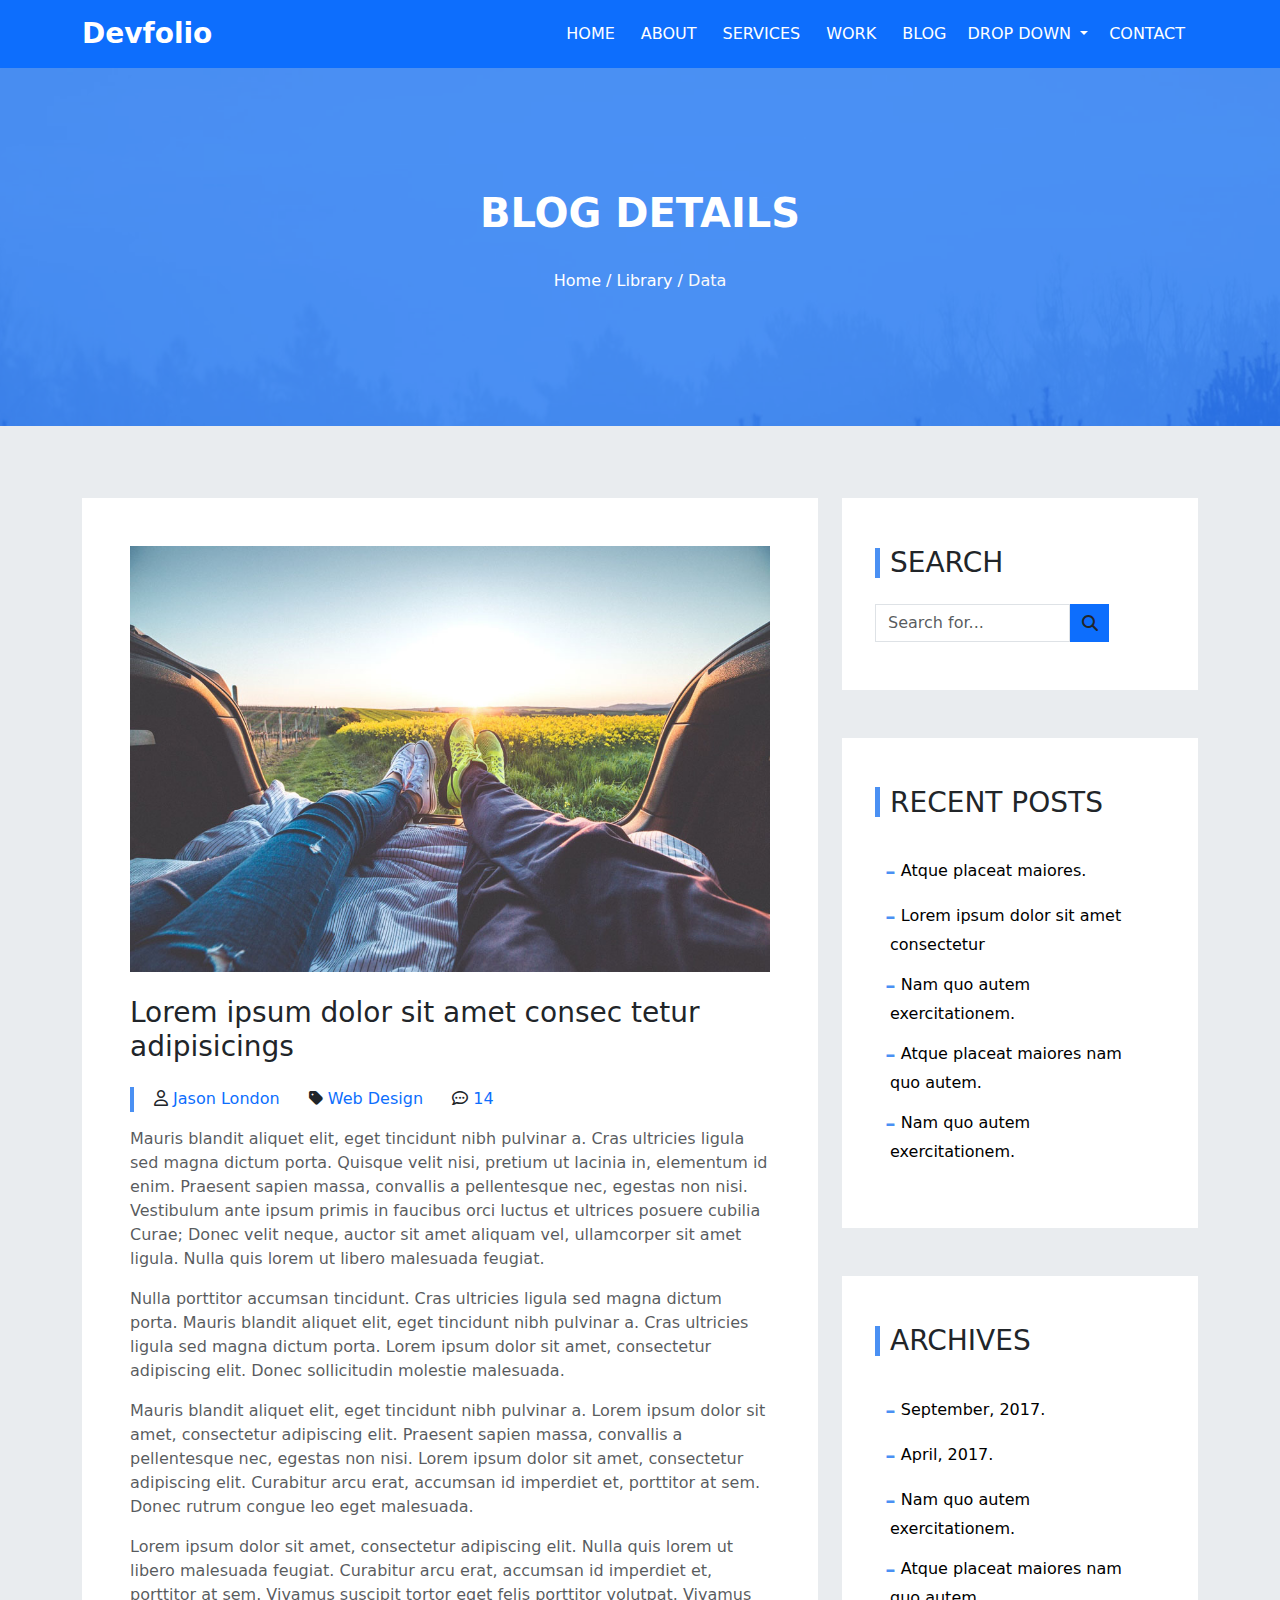
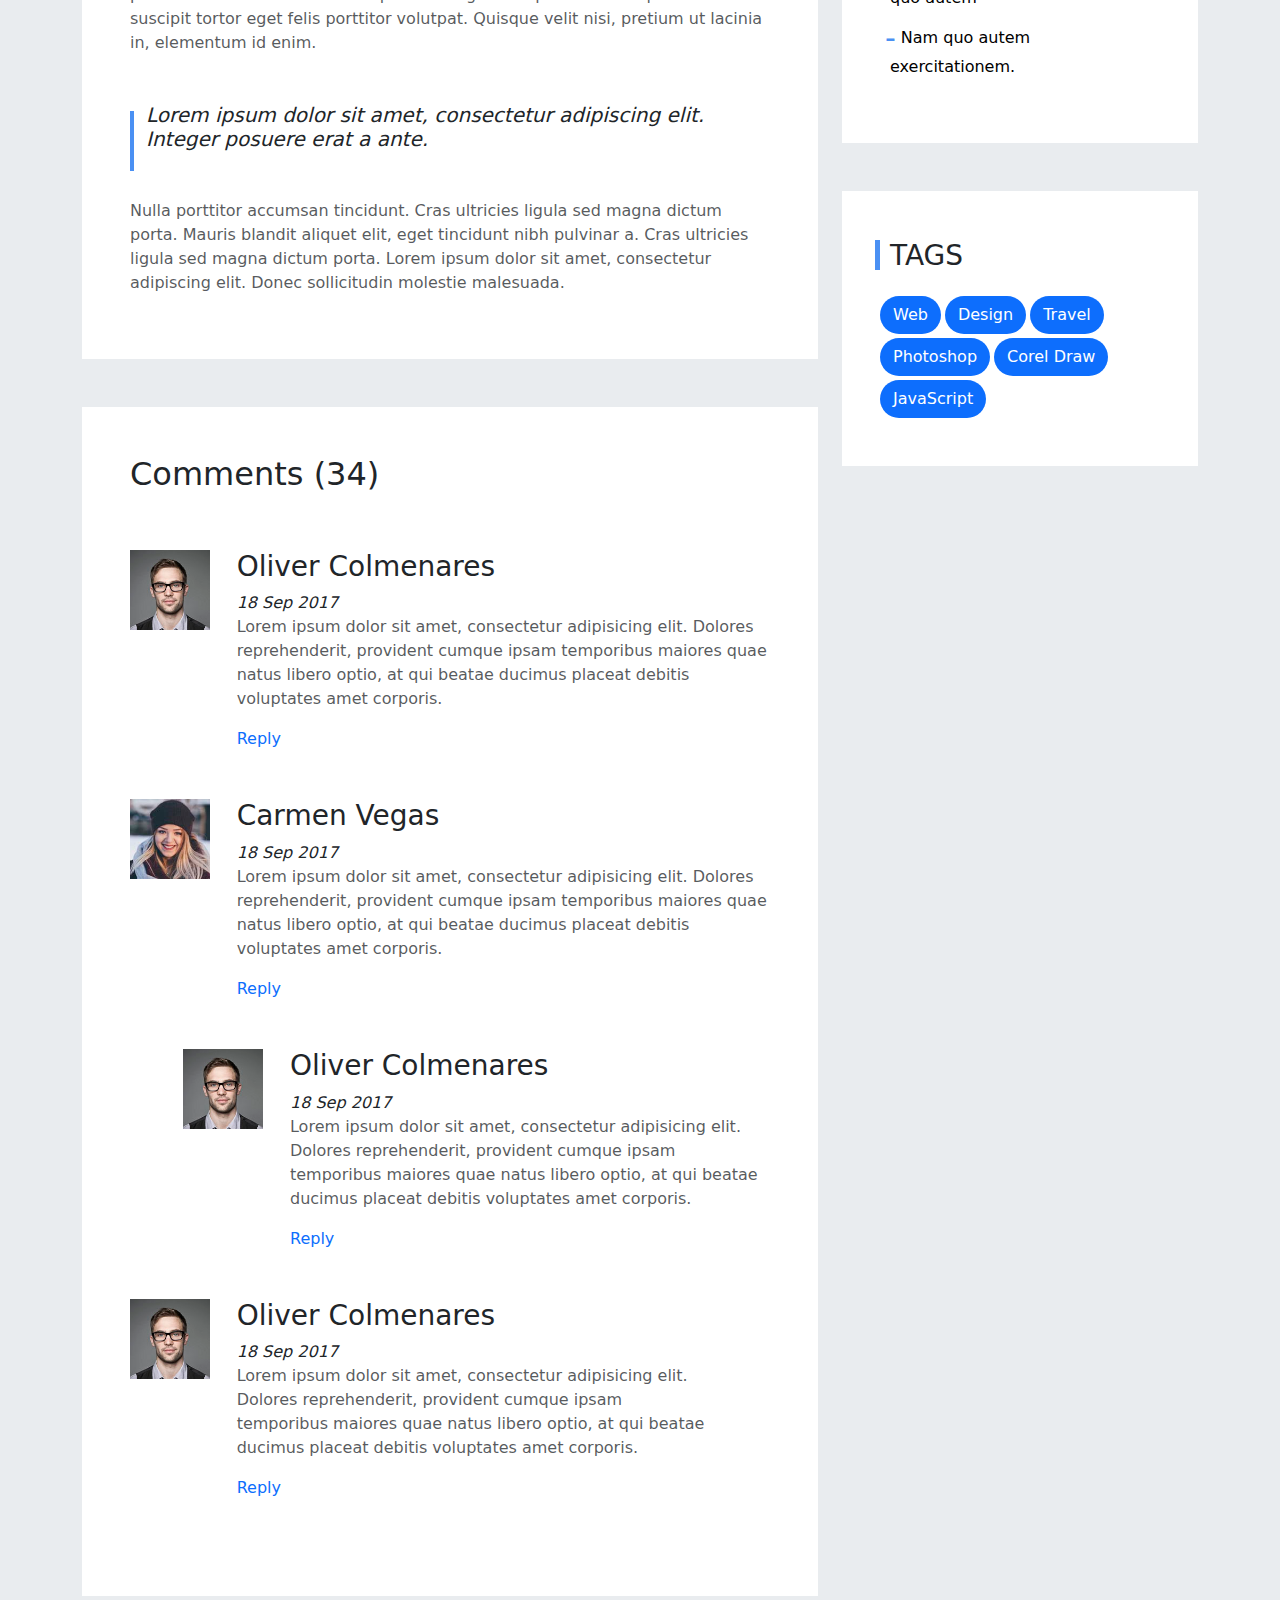
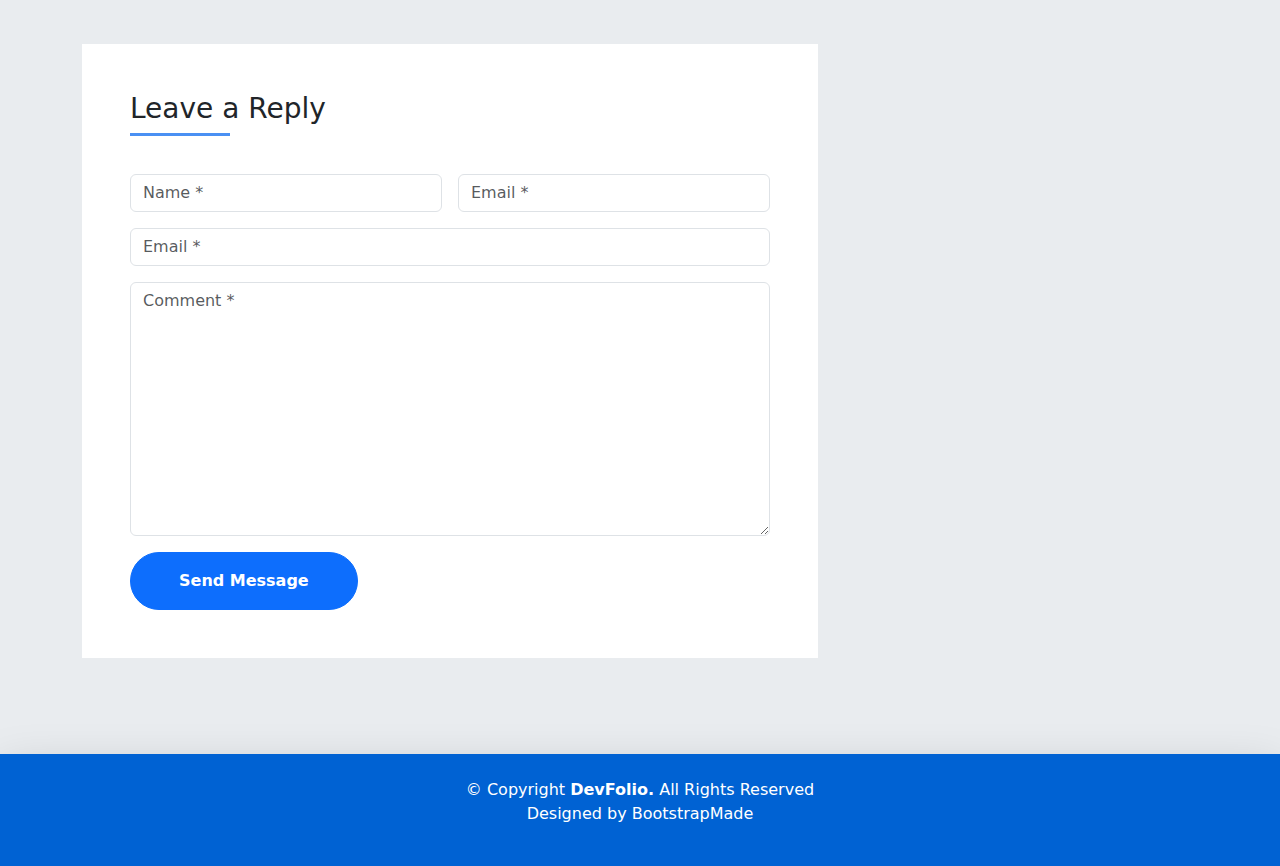
<file: blog.html>
<!DOCTYPE html>
<html lang="en">

<head>
    <meta charset="UTF-8">
    <meta name="viewport" content="width=device-width, initial-scale=1.0">
    <title>Devfolio Bootstrap Portofolio Tempelate - Blog Single</title>
    <link rel="icon" type="image/x-icon" href="images/favicon.png">
    <link rel="stylesheet" href="css/all.min.css">
    <link rel="stylesheet" href="css/bootstrap.min.css">
    <link rel="stylesheet" href="css/portofolio.css">
    <link rel="stylesheet" href="css/blog.css">
    <link rel="stylesheet" href="css/index.css">
</head>

<body>

    <!-- Navbar -->
    <nav class="navbar navbar-expand-lg bg-primary fixed-top">
        <div class="container">
            <a class="navbar-brand text-white fs-3 fw-bold" href="Index.html">Devfolio</a>
            <button class="navbar-toggler bg-light fs-sm" type="button" data-bs-toggle="collapse"
                data-bs-target="#navbarSupportedContent" aria-controls="navbarSupportedContent" aria-expanded="false"
                aria-label="Toggle navigation">
                <span class="navbar-toggler-icon"></span>
            </button>
            <div class="collapse navbar-collapse text-white" id="navbarSupportedContent">

                <ul class="navbar-nav ms-auto mb-2 mb-lg-0">
                    <li class="nav-item ulselect">
                        <a class="nav-link underlinehover text-white" aria-current="page"
                            href="Index.html#home">HOME</a>
                    </li>
                    <li class="nav-item ulselect">
                        <a class="nav-link underlinehover text-white" href="Index.html#about">ABOUT</a>
                    </li>
                    <li class="nav-item ulselect">
                        <a class="nav-link underlinehover text-white" href="Index.html#services">SERVICES</a>
                    </li>
                    <li class="nav-item ulselect">
                        <a class="nav-link underlinehover text-white" href="Index.html#work">WORK</a>
                    </li>
                    <li class="nav-item ulselect">
                        <a class="nav-link underlinehover text-white" href="Index.html#blog">BLOG</a>
                    </li>

                    <li class="nav-item dropdown">
                        <a class="nav-link dropdown-toggle text-white" href="#" id="navbarDropdown" role="button"
                            data-bs-toggle="dropdown" aria-expanded="false">
                            DROP DOWN
                        </a>
                        <ul class="dropdown-menu" aria-labelledby="navbarDropdown">
                            <li><a class="dropdown-item fs-sm" href="#">Drop Down 1</a></li>
                            <li><a class="dropdown-item fs-sm" href="#">Drop Down 2</a></li>
                            <li><a class="dropdown-item fs-sm" href="#">Drop Down 3</a></li>
                            <li><a class="dropdown-item fs-sm" href="#">Drop Down 4</a></li>
                        </ul>
                    </li>

                    <li class="nav-item ulselect">
                        <a class="nav-link underlinehover text-white" href="Index.html#contact">CONTACT</a>
                    </li>
                </ul>
            </div>
        </div>
    </nav>



    <!-- Header -->
    <header id="contact" class="bluebg2 ">

        <div
            class="bg-primary bg-opacity-75 py-5 vh-50 text-white d-flex align-items-center justify-content-center flex-column ">

            <h1 class="fw-bolder fs-1 mt-5">BLOG DETAILS</h1>
            <p class="mt-4">
                <a class="text-decoration-none text-white" href=""> <span>Home /</span></a>
                <a class="text-decoration-none text-white" href=""><span>Library /</span></a>
                <span class="text-light">Data</span>
            </p>
        </div>

    </header>



    <!-- content -->
    <section class="bg-body-secondary">

        <div class="container ">

            <div class="row py-5 g-4">

                <div class="col-md-8">

                    <div class="TOP bg-white p-5 mb-5">
                        <div class="imgContainer">
                            <img src="images/post-1.jpg" class="w-100" alt="">
                        </div>

                        <h3 class="my-4">Lorem ipsum dolor sit amet consec tetur adipisicings</h3>
                        <div class="after position-relative my-3">
                            <i class="fa-regular fa-user ms-4"></i>
                            <a href="" class="text-decoration-none me-4">Jason London</a>
                            <i class="fa-solid fa-tag"></i>
                            <a href="" class="text-decoration-none me-4">Web Design</a>
                            <i class="fa-regular fa-comment-dots"></i>
                            <a href="" class="text-decoration-none">14</a>
                        </div>

                        <p class="text-muted">Mauris blandit aliquet elit, eget tincidunt nibh pulvinar a. Cras
                            ultricies ligula sed magna
                            dictum porta. Quisque velit nisi, pretium ut lacinia in, elementum id enim. Praesent sapien
                            massa, convallis a pellentesque nec, egestas non nisi. Vestibulum ante ipsum primis in
                            faucibus
                            orci luctus et ultrices posuere cubilia Curae; Donec velit neque, auctor sit amet aliquam
                            vel,
                            ullamcorper sit amet ligula. Nulla quis lorem ut libero malesuada feugiat.</p>
                        <p class="text-muted">Nulla porttitor accumsan tincidunt. Cras ultricies ligula sed magna dictum
                            porta. Mauris
                            blandit
                            aliquet elit, eget tincidunt nibh pulvinar a. Cras ultricies ligula sed magna dictum porta.
                            Lorem ipsum dolor sit amet, consectetur adipiscing elit. Donec sollicitudin molestie
                            malesuada.
                        </p>
                        <p class="text-muted">Mauris blandit aliquet elit, eget tincidunt nibh pulvinar a. Lorem ipsum
                            dolor sit amet,
                            consectetur adipiscing elit. Praesent sapien massa, convallis a pellentesque nec, egestas
                            non
                            nisi. Lorem ipsum dolor sit amet, consectetur adipiscing elit. Curabitur arcu erat, accumsan
                            id
                            imperdiet et, porttitor at sem. Donec rutrum congue leo eget malesuada.</p>
                        <p class="text-muted">Lorem ipsum dolor sit amet, consectetur adipiscing elit. Nulla quis lorem
                            ut libero malesuada
                            feugiat. Curabitur arcu erat, accumsan id imperdiet et, porttitor at sem. Vivamus suscipit
                            tortor eget felis porttitor volutpat. Vivamus suscipit tortor eget felis porttitor volutpat.
                            Quisque velit nisi, pretium ut lacinia in, elementum id enim.</p>



                        <h5 class="position-relative ps-3 sty fst-italic my-5 fw-light text-dark">Lorem ipsum dolor sit
                            amet,
                            consectetur
                            adipiscing elit. Integer posuere erat a ante.</h5>

                        <p class="text-muted">Nulla porttitor accumsan tincidunt. Cras ultricies ligula sed magna dictum
                            porta. Mauris
                            blandit
                            aliquet elit, eget tincidunt nibh pulvinar a. Cras ultricies ligula sed magna dictum porta.
                            Lorem ipsum dolor sit amet, consectetur adipiscing elit. Donec sollicitudin molestie
                            malesuada.
                        </p>

                    </div>

                    <div class="comments bg-white p-5 mb-5">
                        <h2>Comments (34)</h2>
                        <div class="row g-0">

                            <div class="col-2 my-5">
                                <img src="images/testimonial-2.jpg" class="w-75" alt="">
                            </div>

                            <div class="col-10 mt-5">
                                <h3>Oliver Colmenares</h3>
                                <span class="fst-italic">18 Sep 2017</span>
                                <p class="text-muted mb-3">Lorem ipsum dolor sit amet, consectetur adipisicing elit.
                                    Dolores reprehenderit,
                                    provident cumque ipsam temporibus maiores quae natus libero optio, at qui beatae
                                    ducimus placeat debitis voluptates amet corporis.</p>
                                <a href="" class="text-decoration-none">Reply</a>
                            </div>

                            <div class="col-2 my-5">
                                <img src="images/testimonial-4.jpg" class="w-75" alt="">
                            </div>

                            <div class="col-10 mt-5">
                                <h3>Carmen Vegas</h3>
                                <span class="fst-italic">18 Sep 2017</span>
                                <p class="text-muted mb-3">Lorem ipsum dolor sit amet, consectetur adipisicing elit.
                                    Dolores reprehenderit,
                                    provident cumque ipsam temporibus maiores quae natus libero optio, at qui beatae
                                    ducimus placeat debitis voluptates amet corporis.</p>
                                <a href="" class="text-decoration-none">Reply</a>
                            </div>


                            <div class="col-2 offset-1 my-5">
                                <img src="images/testimonial-2.jpg" class="w-75" alt="">
                            </div>

                            <div class="col-9 mt-5">
                                <h3>Oliver Colmenares</h3>
                                <span class="fst-italic">18 Sep 2017</span>
                                <p class="text-muted mb-3">Lorem ipsum dolor sit amet, consectetur adipisicing elit.
                                    Dolores reprehenderit,
                                    provident cumque ipsam temporibus maiores quae natus libero optio, at qui beatae
                                    ducimus placeat debitis voluptates amet corporis.</p>
                                <a href="" class="text-decoration-none">Reply</a>
                            </div>


                            <div class="col-2 my-5">
                                <img src="images/testimonial-2.jpg" class="w-75" alt="">
                            </div>

                            <div class="col-9 my-5">
                                <h3>Oliver Colmenares</h3>
                                <span class="fst-italic">18 Sep 2017</span>
                                <p class="text-muted mb-3">Lorem ipsum dolor sit amet, consectetur adipisicing elit.
                                    Dolores reprehenderit,
                                    provident cumque ipsam temporibus maiores quae natus libero optio, at qui beatae
                                    ducimus placeat debitis voluptates amet corporis.</p>
                                <a href="" class="text-decoration-none">Reply</a>
                            </div>


                        </div>
                    </div>

                    <div class="reply bg-white p-5 mb-5">
                        <h3 class="position-relative mb-5">Leave a Reply</h3>
                        <form action="">
                            <div class="d-lg-flex d-block gap-3">
                                <input type="text" class="form-control mb-3" placeholder="Name *">
                                <input type="email" class="form-control mb-3" placeholder="Email *">
                            </div>
                            <input type="text" class="form-control mb-3" placeholder="Email *">
                            <textarea class="form-control" cols="30" rows="10" placeholder="Comment *"></textarea>
                            <button class="btn btn-primary rounded-5 py-3 px-5 mt-3 fw-bold">Send Message</button>
                        </form>
                    </div>

                </div>

                <div class="col-md-4 ">

                    <div class="mb-4">

                        <div class=" bg-white p-5 mb-5">
                            <h3 class="before position-relative mb-4">SEARCH</h3>
                            <form action="" class="form d-flex">
                                <input class="form-control rounded-0 w-75" type="text" placeholder="Search for...">
                                <button
                                    class="btn rounded-0 bg-primary w-15  d-flex justify-content-center align-items-center"><i
                                        class="fa-solid fa-magnifying-glass"></i></button>
                            </form>
                        </div>

                        <div class="recentPost bg-white p-5 mb-5">
                            <h3 class="before position-relative mb-4">RECENT POSTS</h3>
                            <ul>
                                <li><a href="" class="text-decoration-none text-black">Atque placeat maiores.</a></li>
                                <li><a href="" class="text-decoration-none text-black">Lorem ipsum dolor sit amet
                                        consectetur</a></li>
                                <li><a href="" class="text-decoration-none text-black">Nam quo autem exercitationem.</a>
                                </li>
                                <li><a href="" class="text-decoration-none text-black">Atque placeat maiores nam quo
                                        autem.</a></li>
                                <li><a href="" class="text-decoration-none text-black">Nam quo autem exercitationem.</a>
                                </li>
                            </ul>
                        </div>

                        <div class="recentPost bg-white p-5 mb-5">
                            <h3 class="before position-relative mb-4">ARCHIVES</h3>
                            <ul>
                                <li><a href="" class="text-decoration-none text-black">September, 2017.</a></li>
                                <li><a href="" class="text-decoration-none text-black">April, 2017.</a></li>
                                <li><a href="" class="text-decoration-none text-black">Nam quo autem exercitationem.</a>
                                </li>
                                <li><a href="" class="text-decoration-none text-black">Atque placeat maiores nam quo
                                        autem</a></li>
                                <li><a href="" class="text-decoration-none text-black">Nam quo autem exercitationem.</a>
                                </li>
                            </ul>
                        </div>

                        <div class="recentPost bg-white p-5 mb-5">
                            <h3 class="before position-relative mb-4">TAGS</h3>
                            <div class="d-flex gap-1 flex-wrap ">
                                <button class="btn bg-primary text-white rounded-pill">Web</button>
                                <button class="btn bg-primary text-white rounded-pill">Design</button>
                                <button class="btn bg-primary text-white rounded-pill">Travel</button>
                                <button class="btn bg-primary text-white rounded-pill">Photoshop</button>
                                <button class="btn bg-primary text-white rounded-pill">Corel Draw</button>
                                <button class="btn bg-primary text-white rounded-pill">JavaScript</button>
                            </div>
                        </div>


                    </div>



                </div>

            </div>

        </div>

    </section>



    <!-- Footer -->
    <footer class="footer shadow-lg text-white d-flex justify-content-center align-items-center flex-column py-4">
        <p class="m-0">© Copyright <span class="fw-bolder"> DevFolio.</span> All Rights
            Reserved</p>
        <p>Designed by <a href="" class="text-decoration-none text-white">BootstrapMade</a></p>
    </footer>



    <script src="js/bootstrap.bundle.min.js"></script>
</body>

</html>
</file>
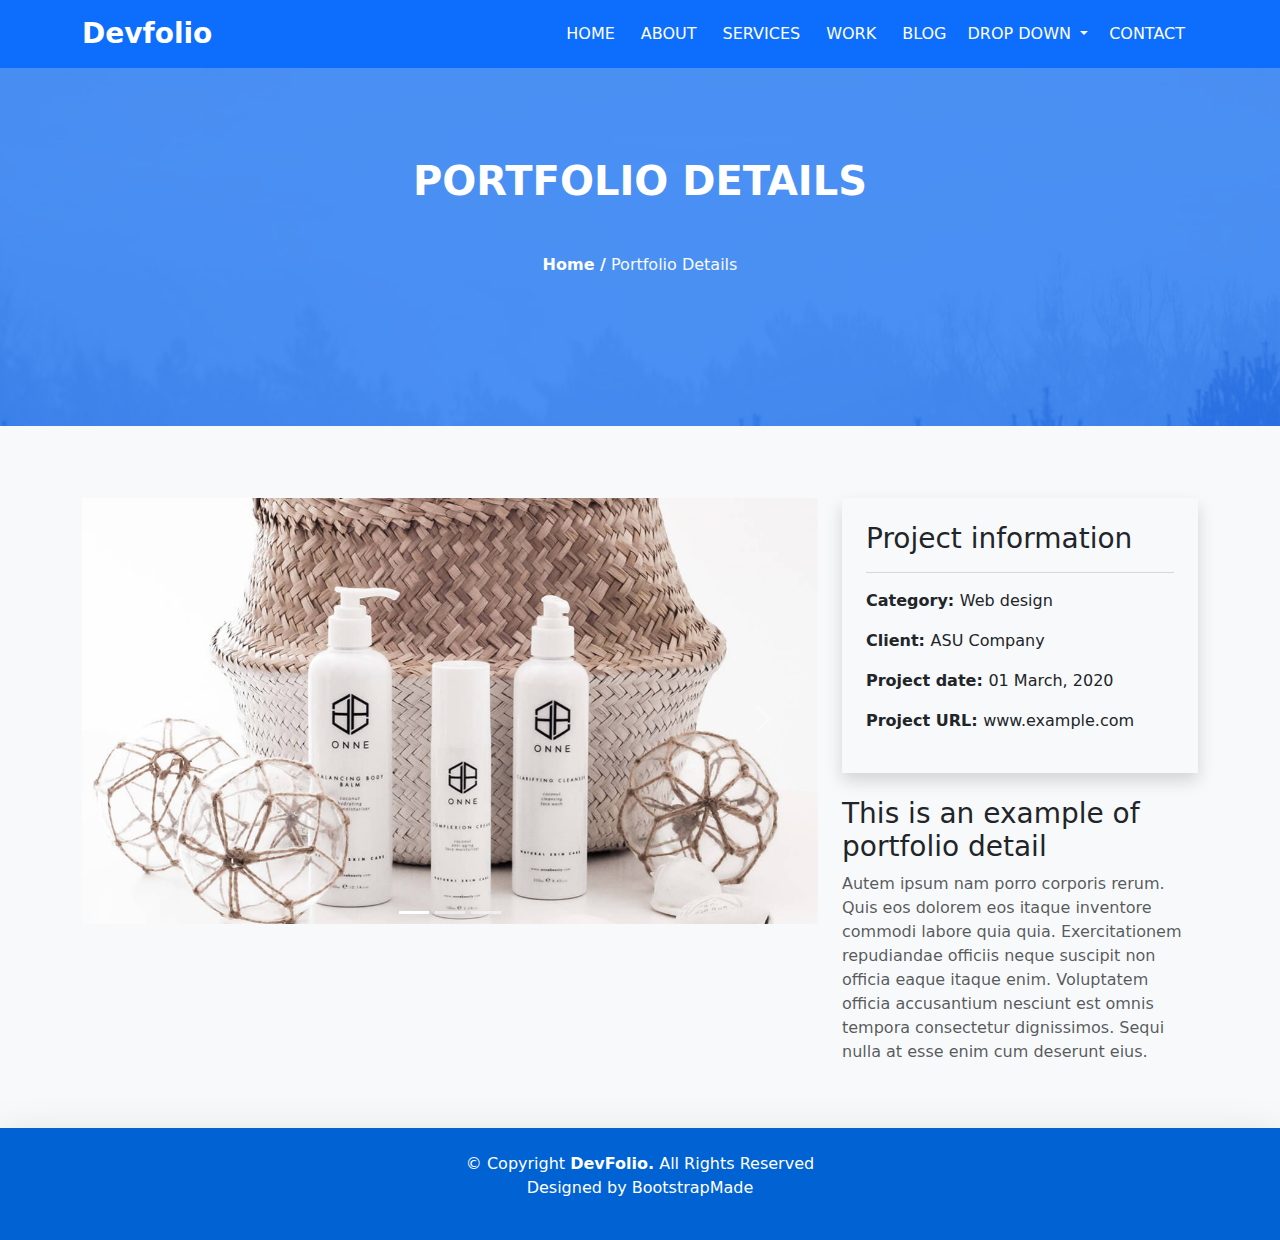
<file: portofolioDetails.html>
<!DOCTYPE html>
<html lang="en">

<head>
    <meta charset="UTF-8">
    <meta name="viewport" content="width=device-width, initial-scale=1.0">
    <title>Devfolio Bootstrap Portofolio Tempelate - Portofolio Details</title>
    <link rel="icon" type="image/x-icon" href="images/favicon.png">
    <link rel="stylesheet" href="css/all.min.css">
    <link rel="stylesheet" href="css/bootstrap.min.css">
    <link rel="stylesheet" href="css/portofolio.css">
    <link rel="stylesheet" href="css/blog.css">
    <link rel="stylesheet" href="css/index.css">


</head>

<body>

    <!-- Navbar -->
    <nav class="navbar navbar-expand-lg bg-primary fixed-top">
        <div class="container">
            <a class="navbar-brand text-white fs-3 fw-bold" href="Index.html">Devfolio</a>
            <button class="navbar-toggler bg-light fs-sm" type="button" data-bs-toggle="collapse"
                data-bs-target="#navbarSupportedContent" aria-controls="navbarSupportedContent" aria-expanded="false"
                aria-label="Toggle navigation">
                <span class="navbar-toggler-icon"></span>
            </button>
            <div class="collapse navbar-collapse text-white" id="navbarSupportedContent">

                <ul class="navbar-nav ms-auto mb-2 mb-lg-0">
                    <li class="nav-item ulselect">
                        <a class="nav-link underlinehover text-white" aria-current="page"
                            href="Index.html#home">HOME</a>
                    </li>
                    <li class="nav-item ulselect">
                        <a class="nav-link underlinehover text-white" href="Index.html#about">ABOUT</a>
                    </li>
                    <li class="nav-item ulselect">
                        <a class="nav-link underlinehover text-white" href="Index.html#services">SERVICES</a>
                    </li>
                    <li class="nav-item ulselect">
                        <a class="nav-link underlinehover text-white" href="Index.html#work">WORK</a>
                    </li>
                    <li class="nav-item ulselect">
                        <a class="nav-link underlinehover text-white" href="Index.html#blog">BLOG</a>
                    </li>

                    <li class="nav-item dropdown">
                        <a class="nav-link dropdown-toggle text-white" href="#" id="navbarDropdown" role="button"
                            data-bs-toggle="dropdown" aria-expanded="false">
                            DROP DOWN
                        </a>
                        <ul class="dropdown-menu" aria-labelledby="navbarDropdown">
                            <li><a class="dropdown-item fs-sm" href="#">Drop Down 1</a></li>
                            <li><a class="dropdown-item fs-sm" href="#">Drop Down 2</a></li>
                            <li><a class="dropdown-item fs-sm" href="#">Drop Down 3</a></li>
                            <li><a class="dropdown-item fs-sm" href="#">Drop Down 4</a></li>
                        </ul>
                    </li>

                    <li class="nav-item ulselect">
                        <a class="nav-link underlinehover text-white" href="Index.html#contact">CONTACT</a>
                    </li>
                </ul>
            </div>
        </div>
    </nav>



    <!-- Header -->
    <header id="contact" class="bluebg2 ">

        <div
            class="bg-primary bg-opacity-75 py-5 vh-50 text-white d-flex align-items-center justify-content-center flex-column ">

            <h1 class="fw-bolder fs-1 mb-5">PORTFOLIO DETAILS</h1>
            <p>
                <span class="fw-bold">Home /</span>
                <span class="text-light">Portfolio Details</span>
            </p>
        </div>

    </header>



    <!-- content -->
    <section class="bg-light">
        <div class="container">
            <div class="row py-5 g-4">

                <div class="col-md-8">
                    <div id="carouselExampleIndicators" class="carousel slide">

                        <div class="carousel-indicators">
                            <button type="button" data-bs-target="#carouselExampleIndicators" data-bs-slide-to="0"
                                class="active" aria-current="true" aria-label="Slide 1"></button>
                            <button type="button" data-bs-target="#carouselExampleIndicators" data-bs-slide-to="1"
                                aria-label="Slide 2"></button>
                            <button type="button" data-bs-target="#carouselExampleIndicators" data-bs-slide-to="2"
                                aria-label="Slide 3"></button>
                        </div>

                        <div class="carousel-inner text-center">

                            <div class="carousel-item active">
                                <img src="images/portfolio-details-1.jpg" class="w-100 mb-3" alt="...">
                            </div>

                            <div class="carousel-item">
                                <img src="images/portfolio-details-2.jpg" class="w-100 mb-3" alt="...">
                            </div>

                            <div class="carousel-item">
                                <img src="images/portfolio-details-3.jpg" class="w-100 mb-3" alt="...">
                            </div>

                        </div>

                        <div>
                            <button class="carousel-control-prev" type="button"
                                data-bs-target="#carouselExampleIndicators" data-bs-slide="prev">
                                <span class="carousel-control-prev-icon" aria-hidden="true"></span>
                                <span class="visually-hidden">Previous</span>
                            </button>
                            <button class="carousel-control-next" type="button"
                                data-bs-target="#carouselExampleIndicators" data-bs-slide="next">
                                <span class="carousel-control-next-icon" aria-hidden="true"></span>
                                <span class="visually-hidden">Next</span>
                            </button>

                        </div>
                    </div>
                </div>

                <div class="col-md-4 bg-light">

                    <div class="shadow mb-4">
                        <div class=" p-4">
                            <h3>Project information</h3>
                            <hr class="text-secondary">
                            <p>
                                <span class="fw-bold">
                                    Category:
                                </span>
                                <span>
                                    Web design
                                </span>
                            </p>
                            <p>
                                <span class="fw-bold">
                                    Client:
                                </span>
                                <span>
                                    ASU Company
                                </span>
                            </p>
                            <p>
                                <span class="fw-bold">
                                    Project date:
                                </span>
                                <span>
                                    01 March, 2020
                                </span>
                            </p>
                            <p>
                                <span class="fw-bold">
                                    Project URL:
                                </span>
                                <span>
                                    www.example.com
                                </span>
                            </p>
                        </div>
                    </div>

                    <div>
                        <h3>This is an example of portfolio detail</h3>
                        <p class="text-muted">Autem ipsum nam porro corporis rerum. Quis eos dolorem eos itaque
                            inventore commodi labore
                            quia quia. Exercitationem repudiandae officiis neque suscipit non officia eaque itaque enim.
                            Voluptatem officia accusantium nesciunt est omnis tempora consectetur dignissimos. Sequi
                            nulla at esse enim cum deserunt eius.</p>
                    </div>

                </div>

            </div>
        </div>

    </section>



    <!-- Footer -->
    <footer class="footer shadow-lg text-white d-flex justify-content-center align-items-center flex-column py-4">
        <p class="m-0">© Copyright <span class="fw-bolder"> DevFolio.</span> All Rights
            Reserved</p>
        <p>Designed by <a href="" class="text-decoration-none text-white">BootstrapMade</a></p>
    </footer>




    <script src="js/bootstrap.bundle.min.js"></script>
</body>

</html>
</file>
<file: css/portofolio.css>
.vh-50 {
    height: 50vh;
}
</file>
<file: css/blog.css>
.vh-50 {
    height: 50vh;
}


.before::before {
    content: "";
    width: 5px;
    height: 30px;
    background-color: #4A90F3;
    position: absolute;
    left: -15px;
    bottom: 2px;

}


.after::before {
    content: "";
    width: 4px;
    height: 25px;
    background-color: #4A90F3;
    position: absolute;

}


.form {
    position: relative;
    left: -15px;
}

.recentPost ul {
    list-style: none;
    position: relative;
    padding: 0;
}

.recentPost li::before {
    content: "-";
    color: #4A90F3;
    font-size: 30px;
    position: relative;
    top: 5px;
    right: 5px;
}

.recentPost div {
    position: relative;
    left: -10px;
}

.col-md-8 h5::before {
    content: "";
    width: 4px;
    height: 60px;
    background-color: #4A90F3;
    position: absolute;
    left: 0;
    bottom: -20px;
}

.reply h3:before{
    content: "";
    width: 100px;
    height: 2.5px;
    background-color: #4A90F3;
    position: absolute;
    left: 2;
    bottom: -10px;
}
</file>
<file: css/index.css>
html {
    scroll-behavior: smooth;
}

* {
    box-sizing: border-box;
}

body {
    margin: 0;
}

.home {
    background-image: url(../images/hero-bg.jpg);
    background-position: center center;
    background-size: cover;
    background-attachment: fixed;
}

.typingAnimation {
    border-right: 3px solid white;
    white-space: nowrap;
    overflow: hidden;
    animation:
        typing 2s infinite alternate-reverse steps(10),
        cursor 0.4s step-end infinite alternate;
}

@keyframes cursor {
    50% {
        border-color: transparent;
    }
}

@keyframes typing {
    0% {
        width: 0%;
    }

    50% {
        width: 150px;
    }

    100% {
        width: 150px;
    }
}

zz .fs-sm {
    font-size: 14px;
}

.opacity {
    background-color: #00000080;
    height: 100%;
}

.ulselect {
    position: relative;
    overflow: hidden;
    margin: 0px 5px;
}

.underlinehover::before {
    content: "";
    width: 100%;
    height: 2px;
    position: absolute;
    background-color: white;
    bottom: 0;
    left: -100%;
    transition: all 0.5s;
}

.active.underlinehover::before{
    left: 0;
}

.nav-item:hover .underlinehover::before {
    left: 0;
}

.w-85 {
    width: 100%;
}

.w-15 {
    width: 15%;
}

.w-90 {
    width: 90%;
}

.w-10 {
    width: 10%;
}

.w-5 {
    width: 5%;
}


.bluedash {
    width: 50px;
    height: 3px;
}

.biggerbluedash {
    height: 3px;
    width: 100px;
}

.border-blue {
    border: solid 10px #007BFF;
    transition: all 1s;
}

.border-color {
    border: solid 10px #CDE1F8;
}

#services i {
    transition: all 0.5s;
}

.icons i {
    color: black;
}

.parent:hover i {
    background-color: #007BFF;
}

.parent:hover .border-blue {
    border-color: #CDE1F8;
}

.icon:hover i {
    background-color: #007BFF;
    border-color: #CDE1F8;
    color: white;
}

.bluebg {
    background-image: url(../images/counters-bg.jpg);
    background-position: center center;
    background-size: cover;
    background-attachment: fixed;
}

.bluebg2 {
    background-image: url(../images/overlay-bg.jpg);
    background-position: center center;
    background-size: cover;
    background-attachment: fixed;
}

.ts-sm {
    font-size: 0.75rem;
}

.around {
    bottom: 1rem;
    right: 1rem;
    color: #007BFF;
}

.portofolioItem:hover img {
    scale: 1.3;
}

.portofolioImg {
    overflow: hidden;
}

.portofolioItem img {
    transition: all 1s;
}

.footer {
    background-color: #0062D3;
}

.underline a::before {
    content: "";
    width: 100%;
    height: 3px;
    position: absolute;
    background-color: white;
    bottom: -10px;
    opacity: 0;
    transition: all 0.75s;
}

.underline li:hover a::before,
.underline li:focus a::before {
    opacity: 1;
}

.anchor {
    color: black;
    transition: color 0.5s;
}

.anchor:hover {
    color: #0062D3;
}
</file>
